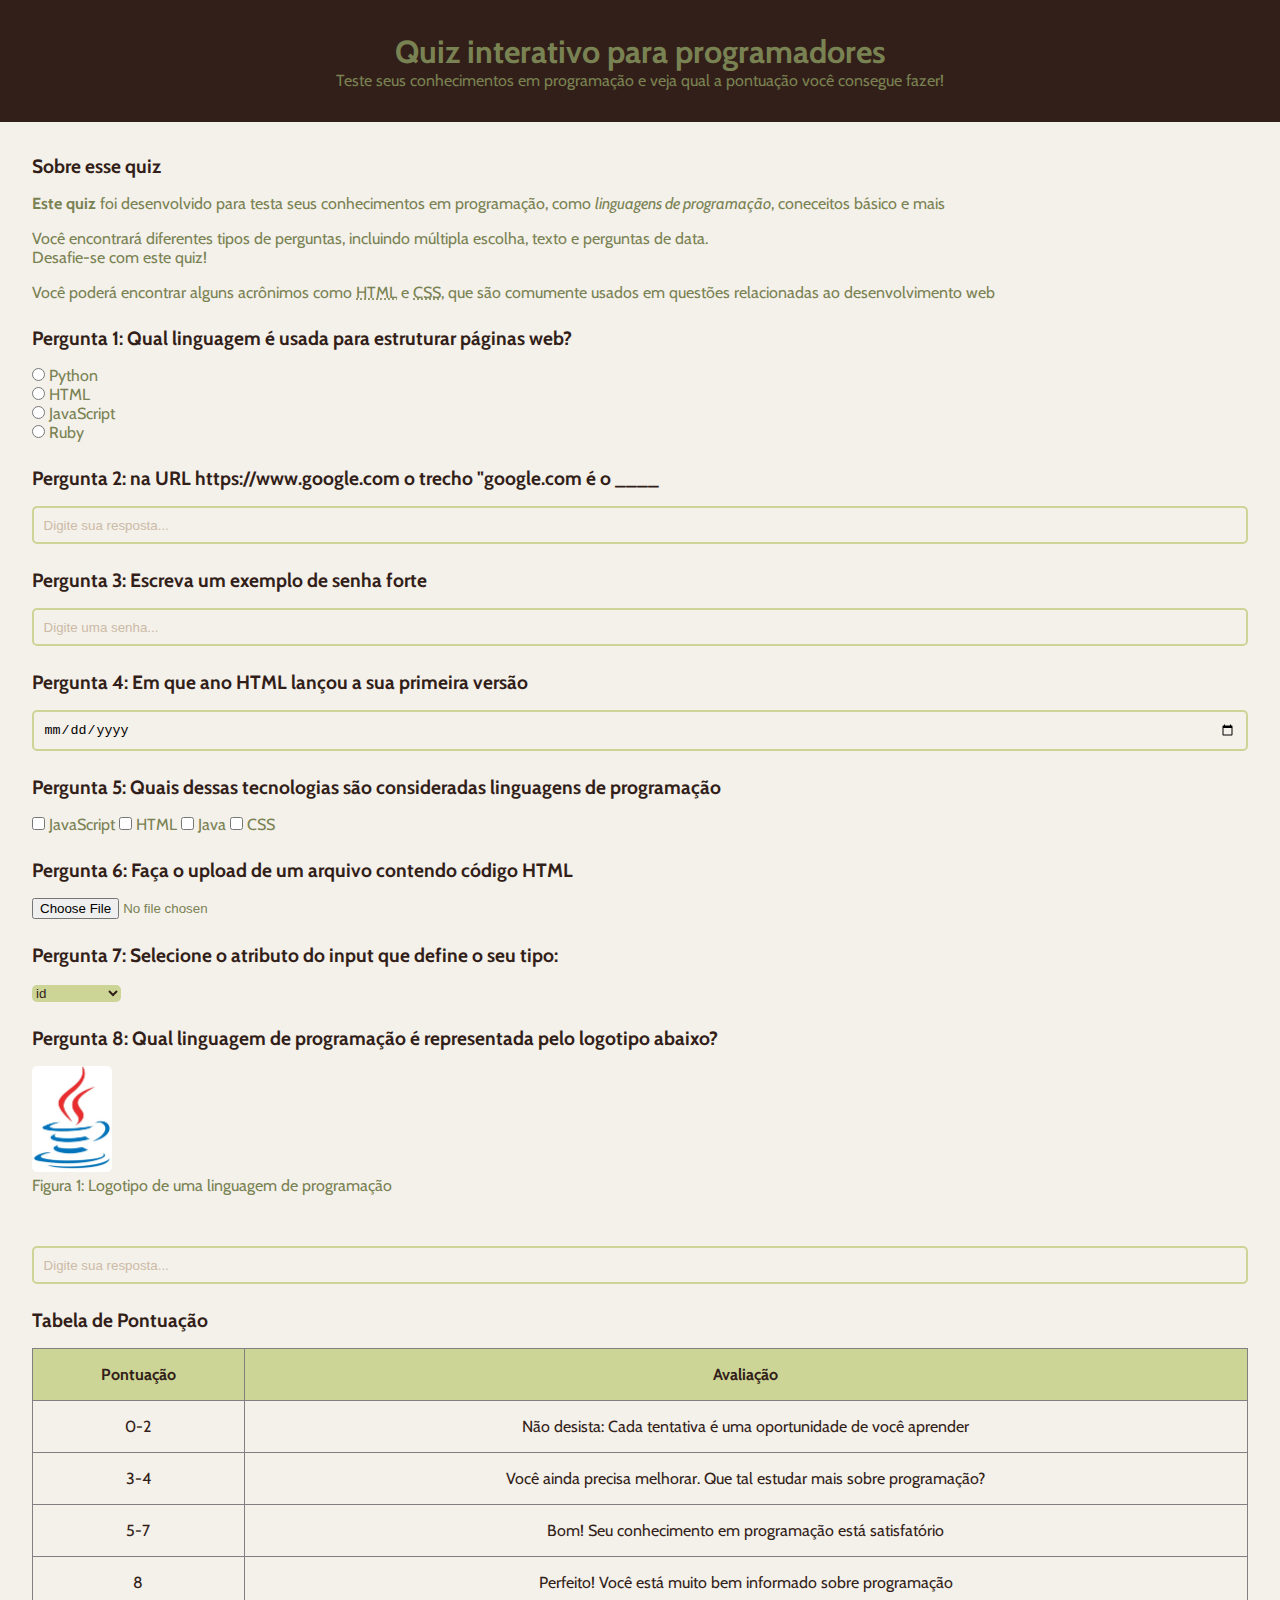
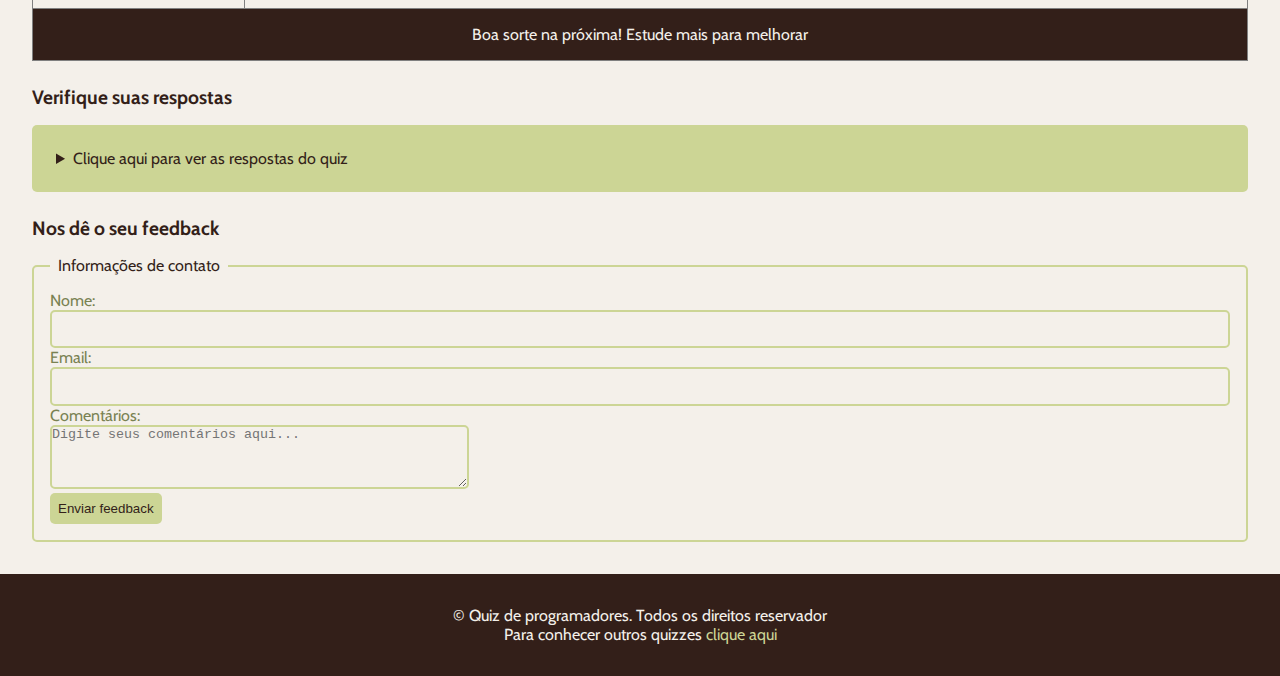
<file: index.html>
<!DOCTYPE html>
<html lang="pt-br">
<head>
    <meta charset="UTF-8">
    <meta name="viewport" content="width=device-width, initial-scale=1.0">
    <title>Quiz para programadores</title>
    <link rel="stylesheet" href="style.css">
</head>
<body>
    <header>
        <h1>Quiz interativo para programadores</h1>
        <p>Teste seus conhecimentos em programação e veja qual a pontuação você consegue fazer!</p>
    </header>
    <main>
        <!--Introdução-->
        <section>
            <h2>Sobre esse quiz</h2>
            <p><strong>Este quiz</strong> foi desenvolvido para testa seus conhecimentos em programação, como <em>linguagens de programação</em>, coneceitos básico e mais</p>
            <p>Você encontrará diferentes tipos de perguntas, incluindo múltipla escolha, texto e perguntas de data. <br> Desafie-se com este quiz!</p>
            <p>Você poderá encontrar alguns acrônimos como <abbr title="HyperText Markup Language">HTML</abbr> e <abbr title="Cascading Style Sheets">CSS</abbr>, que são comumente usados em questões relacionadas ao desenvolvimento web</p>
        </section>
        <!--Pergunta 1: múltipla escolha-->
        <section>
            <h2>Pergunta 1: Qual linguagem é usada para estruturar páginas web?</h2>
            <form>
                <input type="radio" value="Python" name="pergunta1" id="p1a">
                <label for="p1a">Python</label> <br>
                <input type="radio" value="HTML" name="pergunta1" id="p1b">
                <label for="p1b">HTML</label> <br>
                <input type="radio" value="JavaScript" name="pergunta1" id="p1c">
                <label for="p1c">JavaScript</label> <br>
                <input type="radio" value="Ruby" name="pergunta1" id="p1d">
                <label for="p1d">Ruby</label> <br>
            </form>
        </section>
        <!--Pergunta 2: texto-->
        <section>
            <h2>Pergunta 2: na URL https://www.google.com o trecho "google.com é o ____</h2>
            <form>
                <input type="text" name="pergunta2" id="p2" placeholder="Digite sua resposta...">
            </form>
        </section>
        <!--Pergunta 3: senha-->
        <section>
            <h2>Pergunta 3: Escreva um exemplo de senha forte</h2>
            <form>
                <input type="password" name="pergunta3" id="p3" placeholder="Digite uma senha...">
            </form>
        </section>
        <!--Pergunta 4: data-->
        <section>
            <h2>Pergunta 4: Em que ano HTML lançou a sua primeira versão</h2>
            <form>
                <input type="date" name="pergunta4" id="p4">
            </form>
        </section>
        <!--Pergunta 5: seleção múltipla-->
        <section>
            <h2>Pergunta 5: Quais dessas tecnologias são consideradas linguagens de programação</h2>
            <form>
                <input type="checkbox" name="pergunta5" id="p5a" value="JavaScript">
                <label for="p5a">JavaScript</label>
                <input type="checkbox" name="pergunta5" id="p5b" value="HTML">
                <label for="p5b">HTML</label>
                <input type="checkbox" name="pergunta5" id="p5c" value="Java">
                <label for="p5c">Java</label>
                <input type="checkbox" name="pergunta5" id="p5d" value="CSS">
                <label for="p5d">CSS</label>
            </form>
        </section>
        <!--Pergunta 6: upload de arquivo-->
        <section>
            <h2>Pergunta 6: Faça o upload de um arquivo contendo código HTML</h2>
            <form>
                <input type="file" name="pergunta6" id="p6">
            </form>
        </section>
        <!--Pergunta 7: menú suspenso-->
        <section>
            <h2>Pergunta 7:  Selecione o atributo do input que define o seu tipo:</h2>
            <form>
                <select name="pergunta7" id="p7">
                    <option value="id">id</option>
                    <option value="type">type</option>
                    <option value="placeholder">placeholder</option>
                </select>
            </form>
        </section>
        <!--Pergunta 8: imagem-->
        <section>
            <h2>Pergunta 8: Qual linguagem de programação é representada pelo logotipo abaixo?</h2>
            <figure>
                <img src="assets/javaicone.jpg" alt="Logotipo de uma linguagem de programação">
                <figcaption>Figura 1: Logotipo de uma linguagem de programação</figcaption>
            </figure> <br>
            <input type="text" name="pergunta8" id="p8" placeholder="Digite sua resposta...">
        </section>
        <!--Tabela de pontuação-->
        <section>
            <h2>Tabela de Pontuação</h2>
            <table border="1">
                <thead>
                    <tr>
                        <th>Pontuação</th>
                        <th>Avaliação</th>
                    </tr>
                </thead>
                <tbody>
                    <tr>
                        <td>0-2</td>
                        <td>Não desista: Cada tentativa é uma oportunidade de você aprender</td>
                    </tr>
                    <tr>
                        <td>3-4</td>
                        <td>Você ainda precisa melhorar. Que tal estudar mais sobre programação?</td>
                    </tr>
                    <tr>
                        <td>5-7</td>
                        <td>Bom! Seu conhecimento em programação está satisfatório</td>
                    </tr>
                    <tr>
                        <td>8</td>
                        <td>Perfeito! Você está muito bem informado sobre programação</td>
                    </tr>
                </tbody>
                <tfoot>
                    <tr>
                        <td colspan="2">Boa sorte na próxima! Estude mais para melhorar</td>
                    </tr>
                </tfoot>
            </table>
        </section>
        <!--Lista de Respostas-->
        <section>
            <h2>Verifique suas respostas</h2>
            
            <details>
                <summary>Clique aqui para ver as respostas do quiz</summary>
                <ol>
                    <li>HTML</li>
                    <li>Domínio</li>
                    <li>Ab23!kao8Anmd</li>
                    <li>1991</li>
                    <li>JavaScript, Java</li>
                    <li>Arquivo deve ter extensão .html</li>
                    <li>type</li>
                    <li>Java</li>
                </ol>
            </details>
        </section>
        <!--Formulário de Feedback-->
        <section>
            <h2>Nos dê o seu feedback</h2>
            <form>                
                <fieldset>
                    <legend>Informações de contato</legend>
                    <label for="nome">Nome:</label>
                    <input type="text" name="nome" id="nome"> <br>
                    <label for="email">Email:</label>
                    <input type="email" name="email" id="email"> <br>
                    <label for="comentarios">Comentários:</label> <br>
                    <textarea name="comentarios" id="comentarios" rows="4" cols="50" placeholder="Digite seus comentários aqui..."></textarea> <br>
                    <button onclick="alert('FEEDBACK ENVIADO')">Enviar feedback</button>
                </fieldset>
            </form>
        </section>
    </main>
    <footer>
        <p class="paragrafo-footer">&copy Quiz de programadores. Todos os direitos reservador</p>
        <p class="paragrafo-footer">Para conhecer outros quizzes <a href="https://github.com/brunosantooss" target="_blank">clique aqui</a></p>
    </footer>
</body>
</html>
</file>
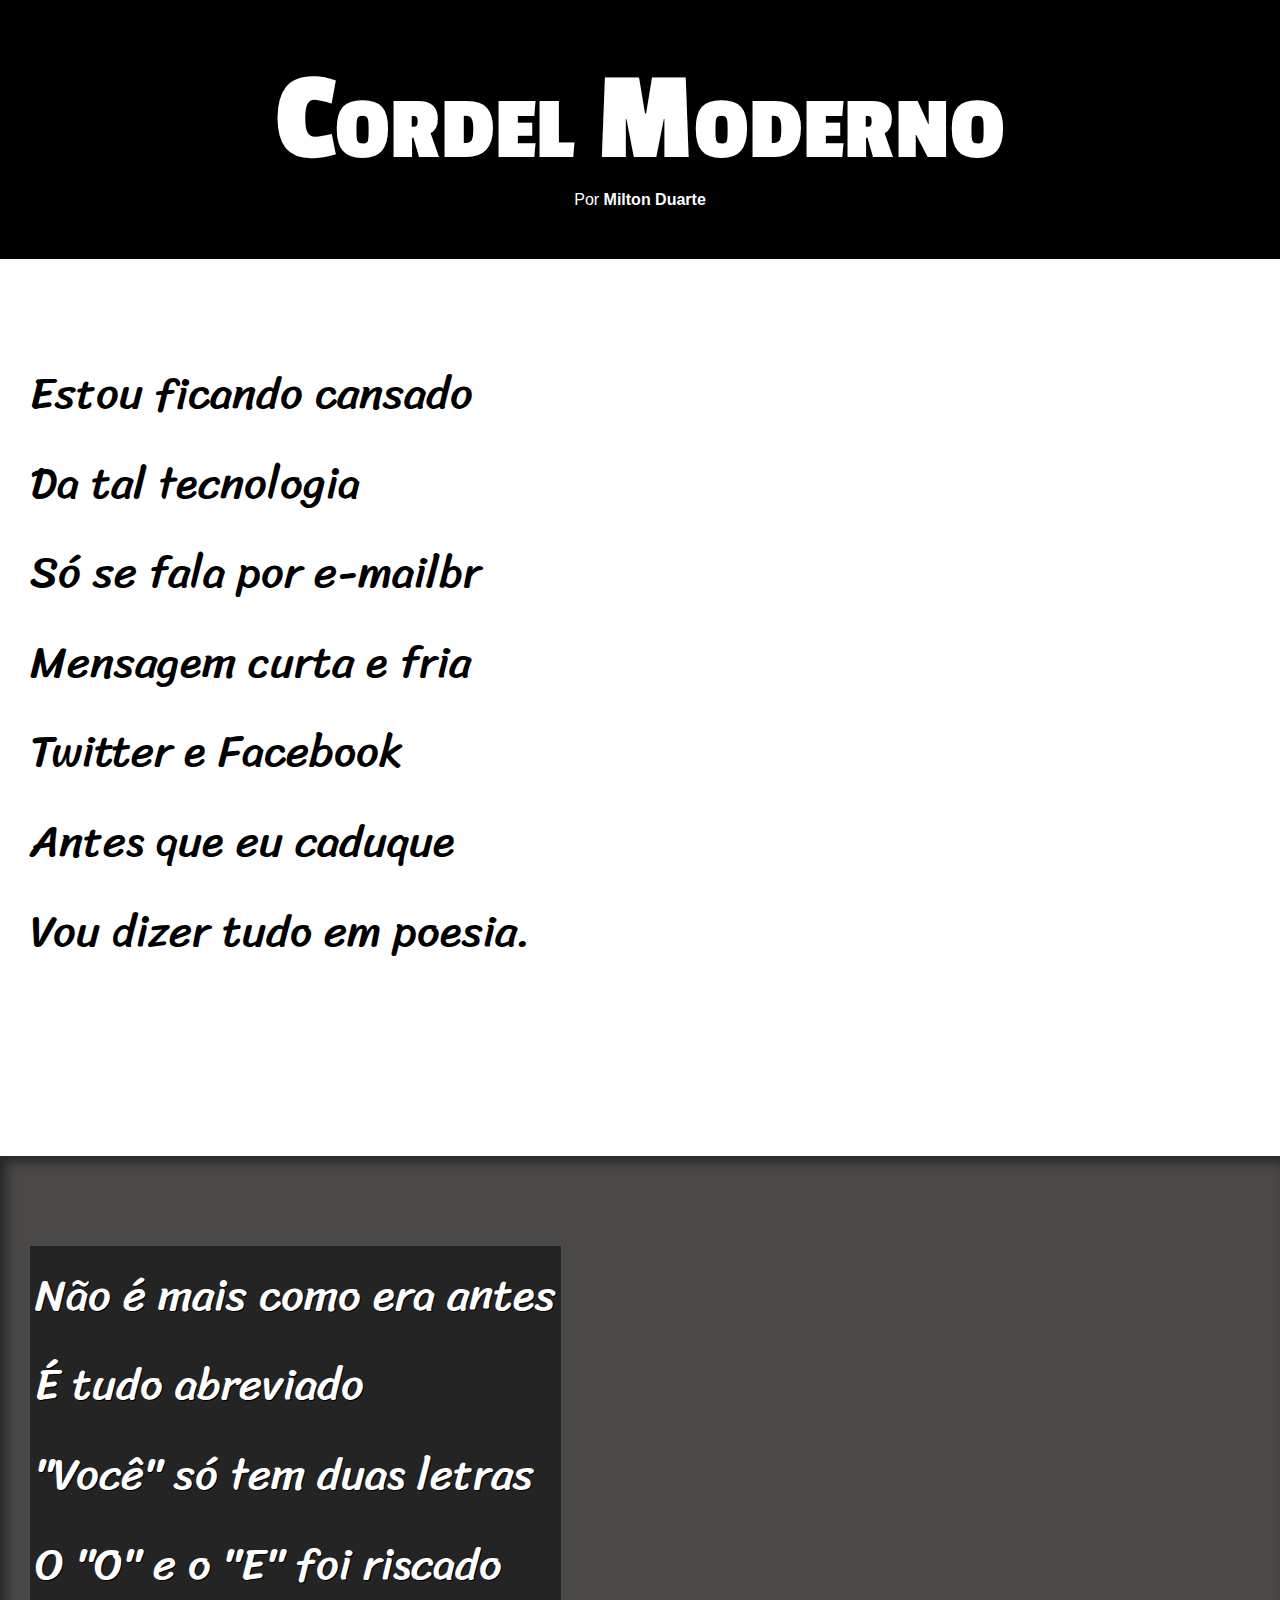
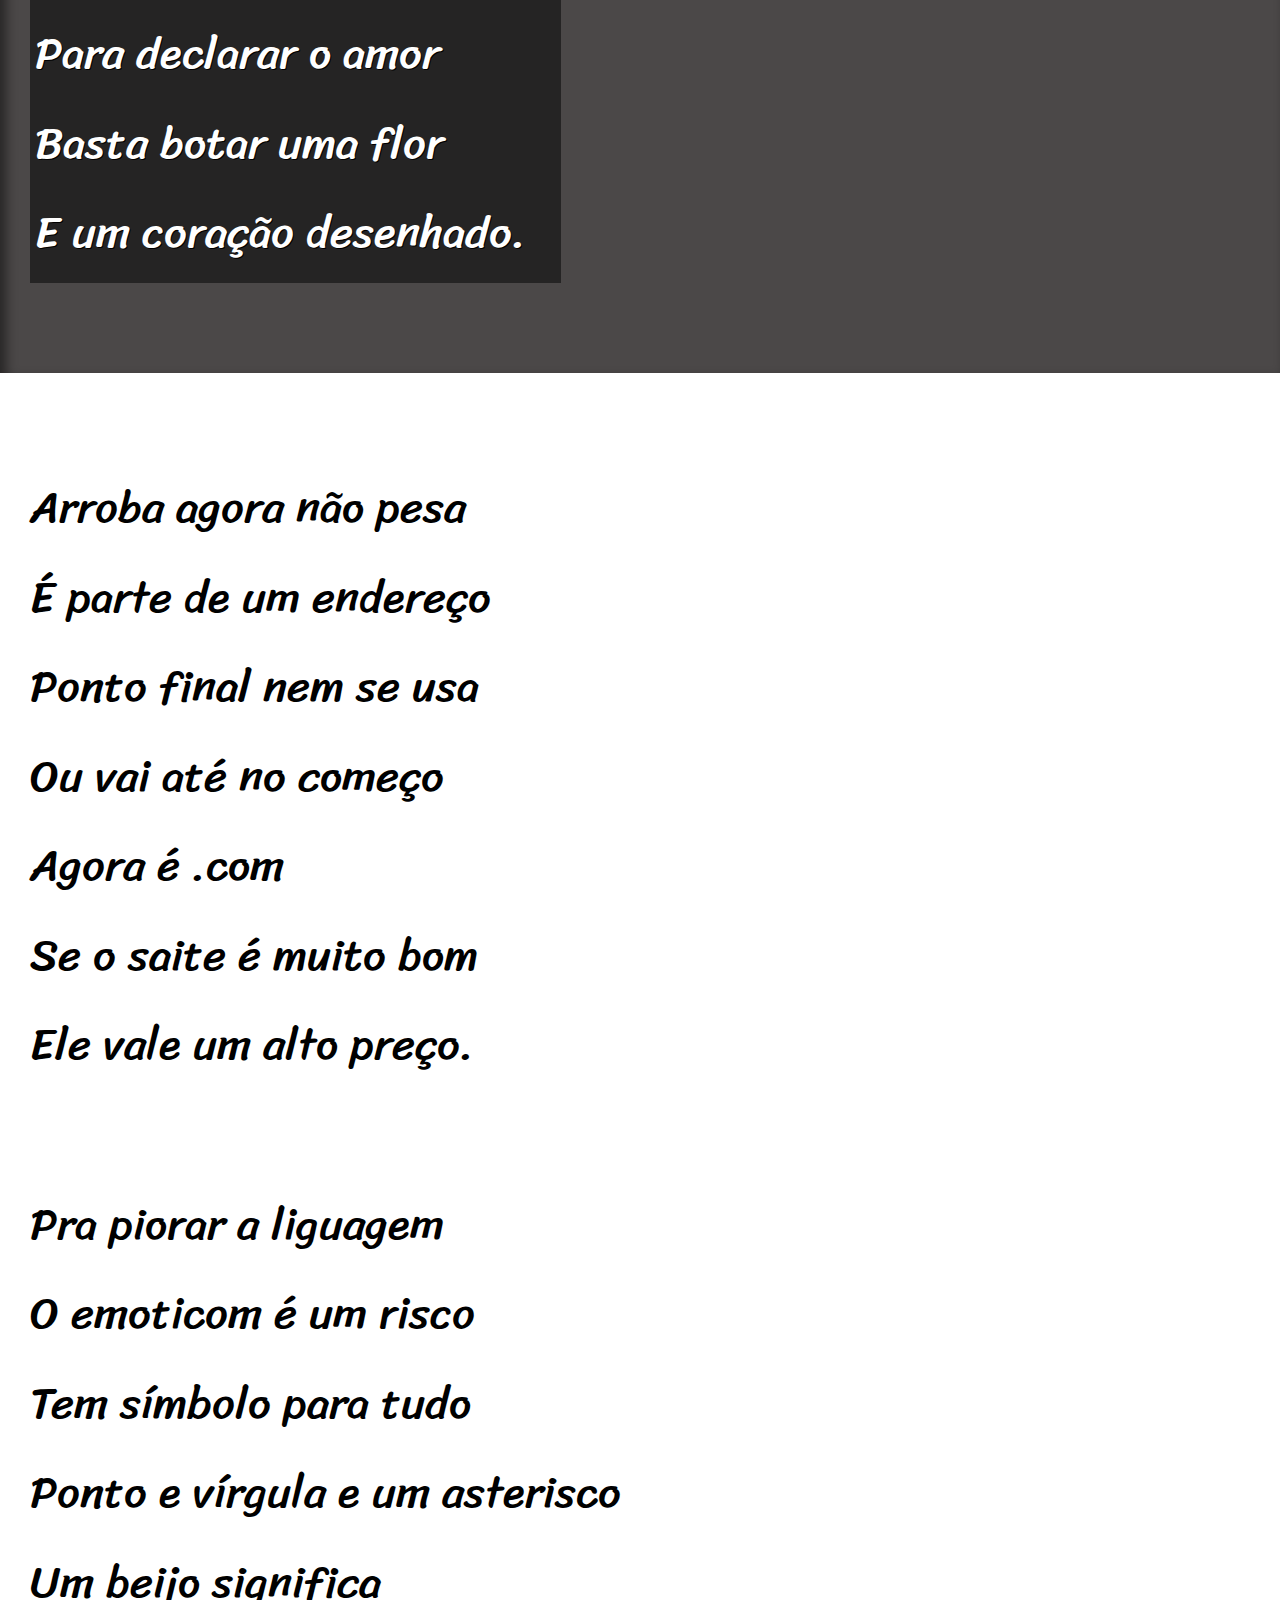
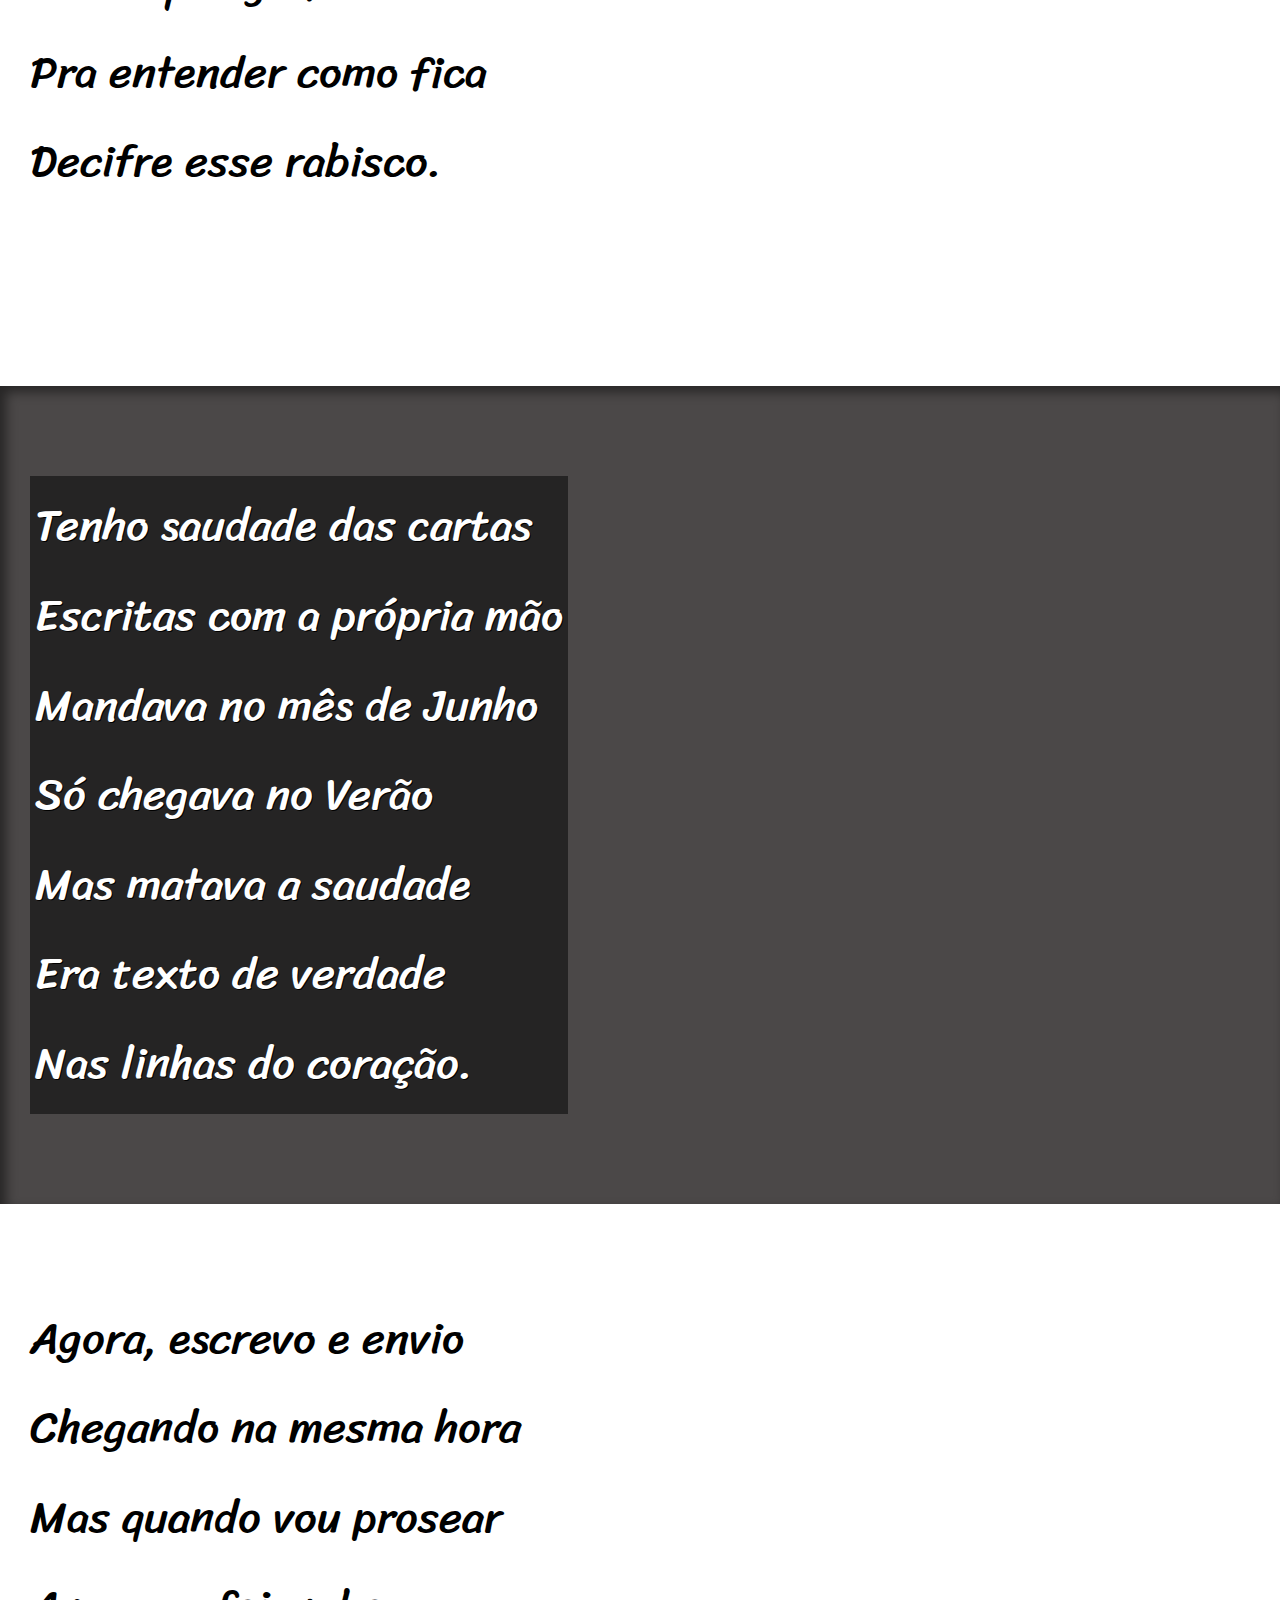
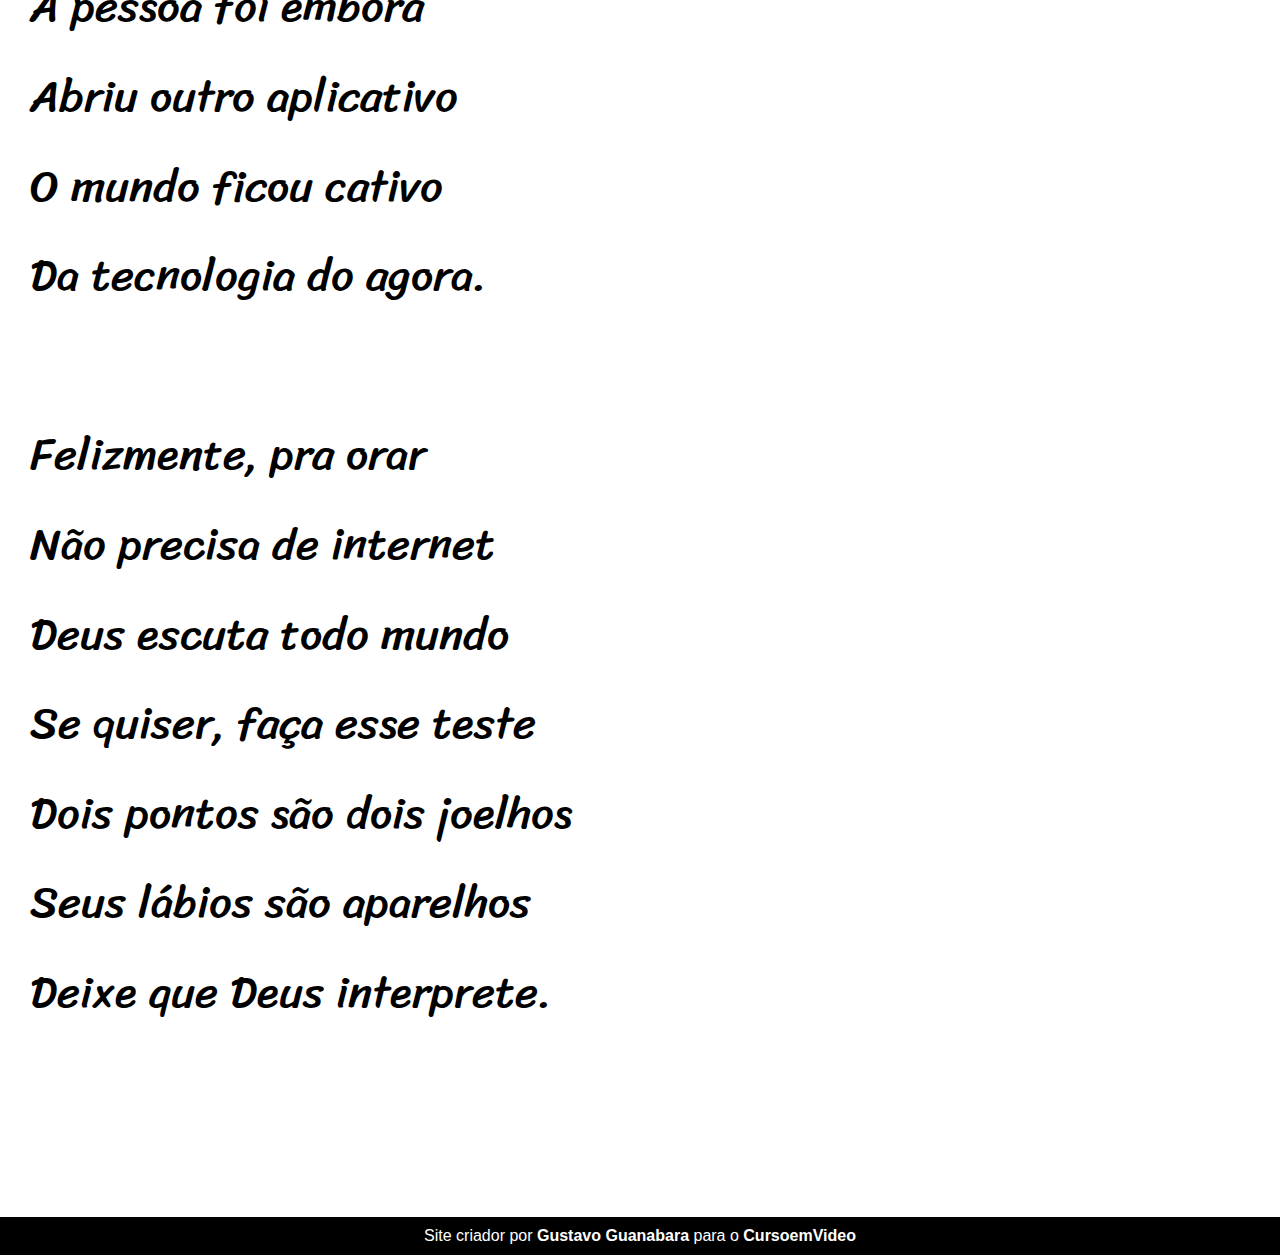
<file: desafios/d012/index.html>
<!DOCTYPE html>
<html lang="en">
<head>
    <meta charset="UTF-8">
    <meta name="viewport" content="width=device-width, initial-scale=1.0">
    <title>Cordel Moderno</title>
    <link rel="stylesheet" href="estilo/style.css">
</head>
<body>
    <header>
        <h1>Cordel Moderno</h1>
        <p>Por <a href="https://www.recantodasletras.com.br/poesias/3186743" target="_blank">Milton Duarte</a></p>
    </header>

    <section class="normal">
        <p>
            Estou ficando cansado <br>
            Da tal tecnologia <br>
            Só se fala por e-mailbr <br>
            Mensagem curta e fria <br>
            Twitter e Facebook <br>
            Antes que eu caduque <br>
            Vou dizer tudo em poesia.
        </p>
    </section>

    <section class="imagem" id="img01">
        <p>
            Não é mais como era antes <br>
            É tudo abreviado <br>
            "Você" só tem duas letras <br>
            O "O" e o "E" foi riscado <br>
            Para declarar o amor <br>
            Basta botar uma flor <br>
            E um coração desenhado.
        </p>
    </section>

    <section class="normal">
        <p>
            Arroba agora não pesa <br>
            É parte de um endereço <br>
            Ponto final nem se usa <br>
            Ou vai até no começo <br>
            Agora é .com <br>
            Se o saite é muito bom <br>
            Ele vale um alto preço.
        </p>

        <p>
            Pra piorar a liguagem <br>
            O emoticom é um risco <br>
            Tem símbolo para tudo <br>
            Ponto e vírgula e um asterisco <br>
            Um beijo significa <br>
            Pra entender como fica <br>
            Decifre esse rabisco.
        </p>
    </section>

    <section class="imagem" id="img02">
        <p>
            Tenho saudade das cartas <br>
            Escritas com a própria mão <br>
            Mandava no mês de Junho <br>
            Só chegava no Verão <br>
            Mas matava a saudade <br>
            Era texto de verdade <br>
            Nas linhas do coração.
        </p>
    </section>

    <section class="normal">
        <p>
            Agora, escrevo e envio <br>
            Chegando na mesma hora <br>
            Mas quando vou prosear <br>
            A pessoa foi embora <br>
            Abriu outro aplicativo <br>
            O mundo ficou cativo <br>
            Da tecnologia do agora.
        </p>

        <p>
            Felizmente, pra orar <br>
            Não precisa de internet <br>
            Deus escuta todo mundo <br>
            Se quiser, faça esse teste <br>
            Dois pontos são dois joelhos <br>
            Seus lábios são aparelhos <br>
            Deixe que Deus interprete.
        </p>
    </section>

    <footer>
        <p>Site criador por <a href="https://gustavoguanabara.github.io" target="_blank">Gustavo Guanabara</a> para o <a href="https://www.cursoemvideo.com" target="_blank">CursoemVideo</a></p>
    </footer>
</body>
</html>
</file>
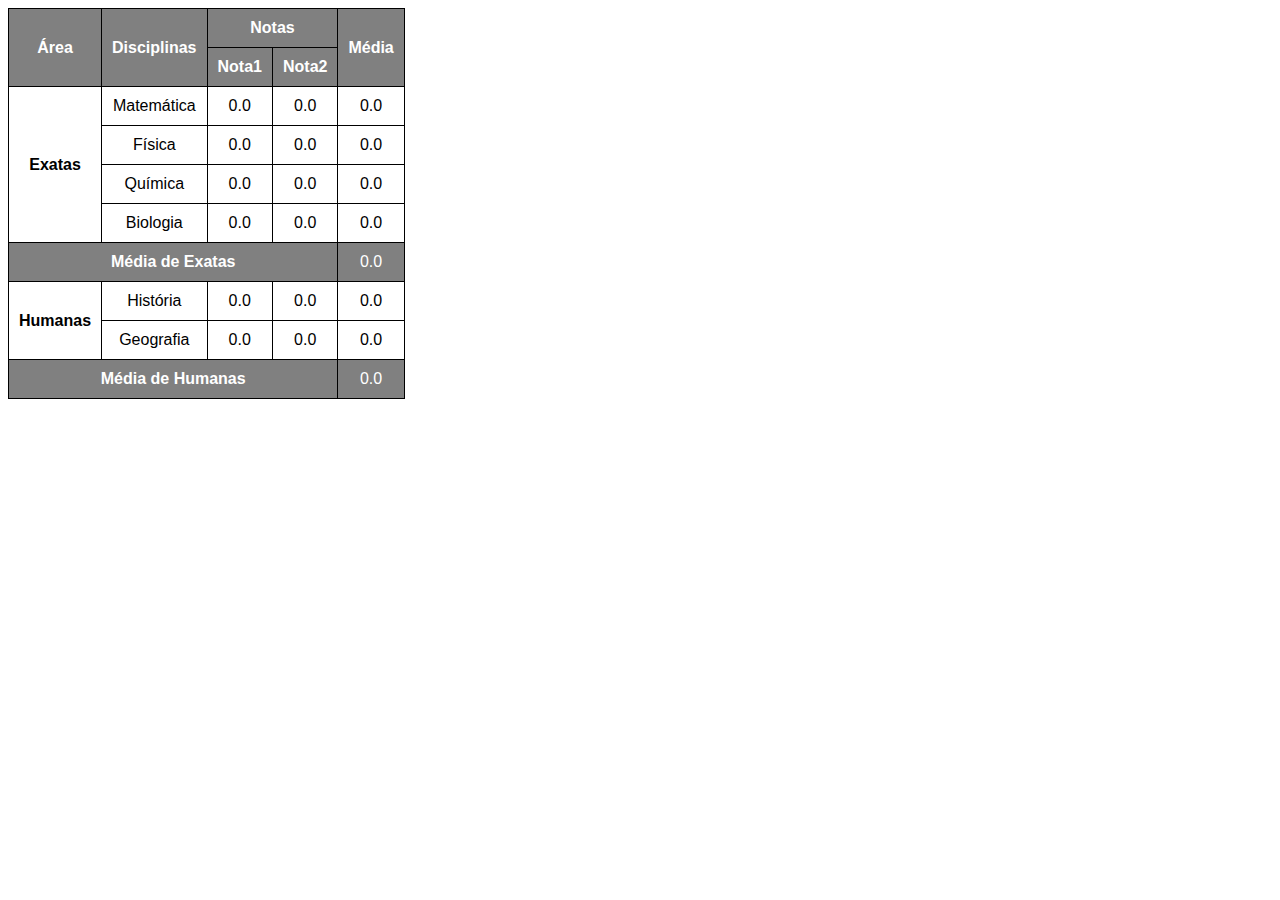
<file: desafios/d014/index.html>
<!DOCTYPE html>
<html lang="pt-br">
<head>
    <meta charset="UTF-8">
    <meta name="viewport" content="width=device-width, initial-scale=1.0">
    <title>Tabelas</title>
    <style>
        body {
            font-family: Arial, Helvetica, sans-serif;
        }

        table {
            border-collapse: collapse;
        }

        th, td {
            border: 1px solid black;
            padding: 10px;
            text-align: center;
        }

        .titulo {
            background-color: gray;
            color: white;
        }
    </style>
</head>
<body>
    <table>
        <thead>
            <tr>
                <th rowspan="2" class="titulo">Área</th>
                <th rowspan="2" class="titulo">Disciplinas</th>
                <th colspan="2" scope="colgroup" class="titulo">Notas</th>
                <th rowspan="2" class="titulo">Média</th>
            </tr>
            <tr>
                <th class="titulo">Nota1</th>
                <th class="titulo">Nota2</th>
            </tr>
        </thead>
        <tbody>
            <tr>
                <th rowspan="4" scope="rowgroup">Exatas</th>
                <td>Matemática</td>
                <td>0.0</td>
                <td>0.0</td>
                <td>0.0</td>
            </tr>
                <td>Física</td>
                <td>0.0</td>
                <td>0.0</td>
                <td>0.0</td>
            </tr>
            <tr>
                <td>Química</td>
                <td>0.0</td>
                <td>0.0</td>
                <td>0.0</td>
            </tr>
            <tr>
                <td>Biologia</td>
                <td>0.0</td>
                <td>0.0</td>
                <td>0.0</td>
            </tr>
            <tr>
                <th colspan="4" class="titulo">Média de Exatas</th>
                <td class="titulo">0.0</td>
            </tr>
            <tr>
                <th rowspan="2" scope="rowgroup">Humanas</th>
                <td>História</td>
                <td>0.0</td>
                <td>0.0</td>
                <td>0.0</td>
            </tr>
            <tr>
                <td>Geografia</td>
                <td>0.0</td>
                <td>0.0</td>
                <td>0.0</td>
            </tr>
            <tr>
                <th colspan="4" class="titulo">Média de Humanas</th>
                <td class="titulo">0.0</td>
            </tr>
        </tbody>
    </table>
</body>
</html>
</file>
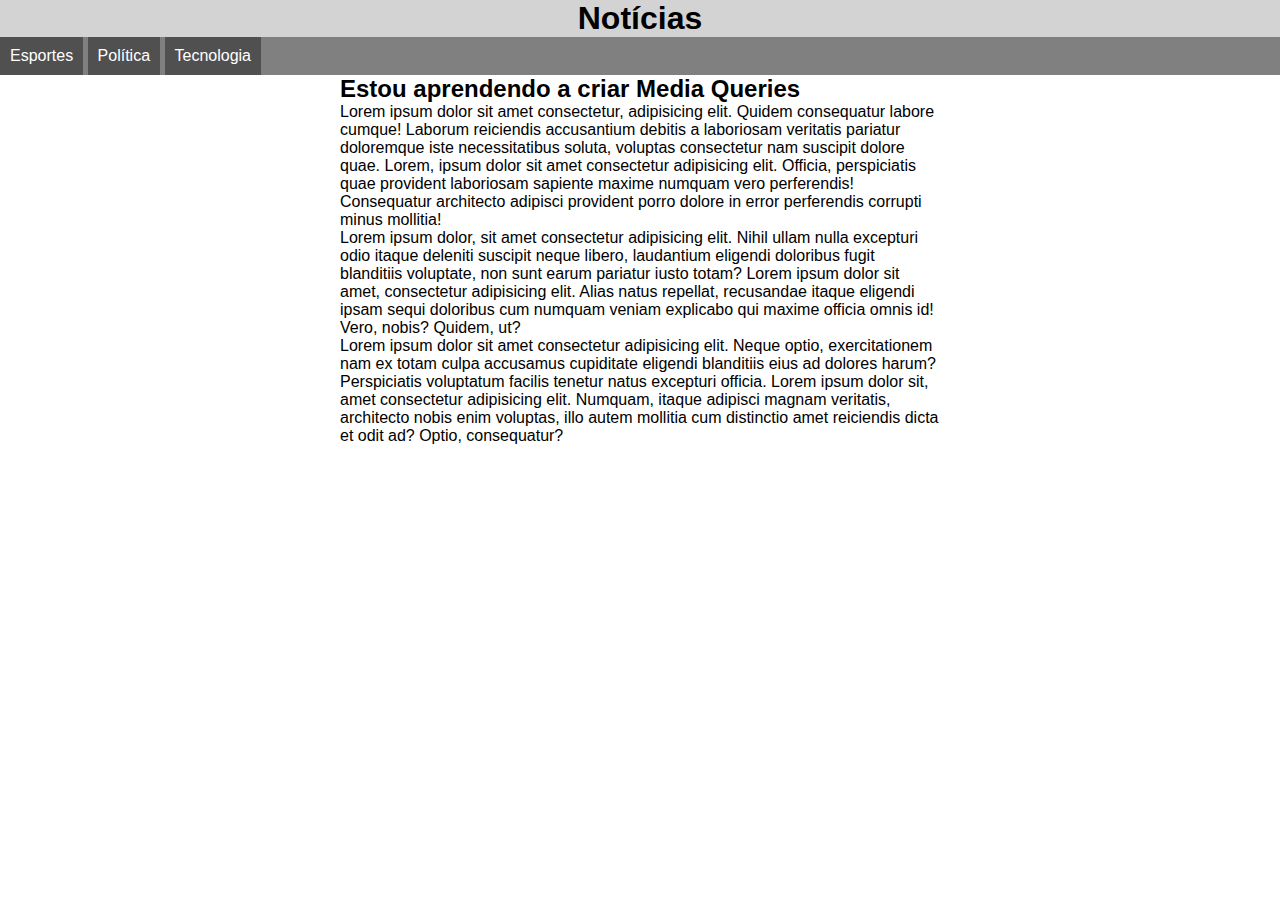
<file: exercicios/ex026/mq001/index.html>
<!DOCTYPE html>
<html lang="pt-br">
<head>
    <meta charset="UTF-8">
    <meta name="viewport" content="width=device-width, initial-scale=1.0">
    <title>Media Query</title>
    <!-- Chamadas de Media Query -->
    <link rel="stylesheet" href="estilos/tela.css" media="screen">
    <link rel="stylesheet" href="estilos/impressora.css" media="print">
</head>
<body>
    <header>
        <h1>Notícias</h1>
        <menu>
            <ul>
                <li>Esportes</li>
                <li>Política</li>
                <li>Tecnologia</li>
            </ul>
        </menu>
    </header>
    <main>
        <article>
            <h2>Estou aprendendo a criar Media Queries</h2>
            <p>Lorem ipsum dolor sit amet consectetur, adipisicing elit. Quidem consequatur labore cumque! Laborum reiciendis accusantium debitis a laboriosam veritatis pariatur doloremque iste necessitatibus soluta, voluptas consectetur nam suscipit dolore quae. Lorem, ipsum dolor sit amet consectetur adipisicing elit. Officia, perspiciatis quae provident laboriosam sapiente maxime numquam vero perferendis! Consequatur architecto adipisci provident porro dolore in error perferendis corrupti minus mollitia!</p>

            <p>Lorem ipsum dolor, sit amet consectetur adipisicing elit. Nihil ullam nulla excepturi odio itaque deleniti suscipit neque libero, laudantium eligendi doloribus fugit blanditiis voluptate, non sunt earum pariatur iusto totam? Lorem ipsum dolor sit amet, consectetur adipisicing elit. Alias natus repellat, recusandae itaque eligendi ipsam sequi doloribus cum numquam veniam explicabo qui maxime officia omnis id! Vero, nobis? Quidem, ut?</p>

            <p>Lorem ipsum dolor sit amet consectetur adipisicing elit. Neque optio, exercitationem nam ex totam culpa accusamus cupiditate eligendi blanditiis eius ad dolores harum? Perspiciatis voluptatum facilis tenetur natus excepturi officia. Lorem ipsum dolor sit, amet consectetur adipisicing elit. Numquam, itaque adipisci magnam veritatis, architecto nobis enim voluptas, illo autem mollitia cum distinctio amet reiciendis dicta et odit ad? Optio, consequatur?</p>
        </article>
    </main>
</body>
</html>
</file>
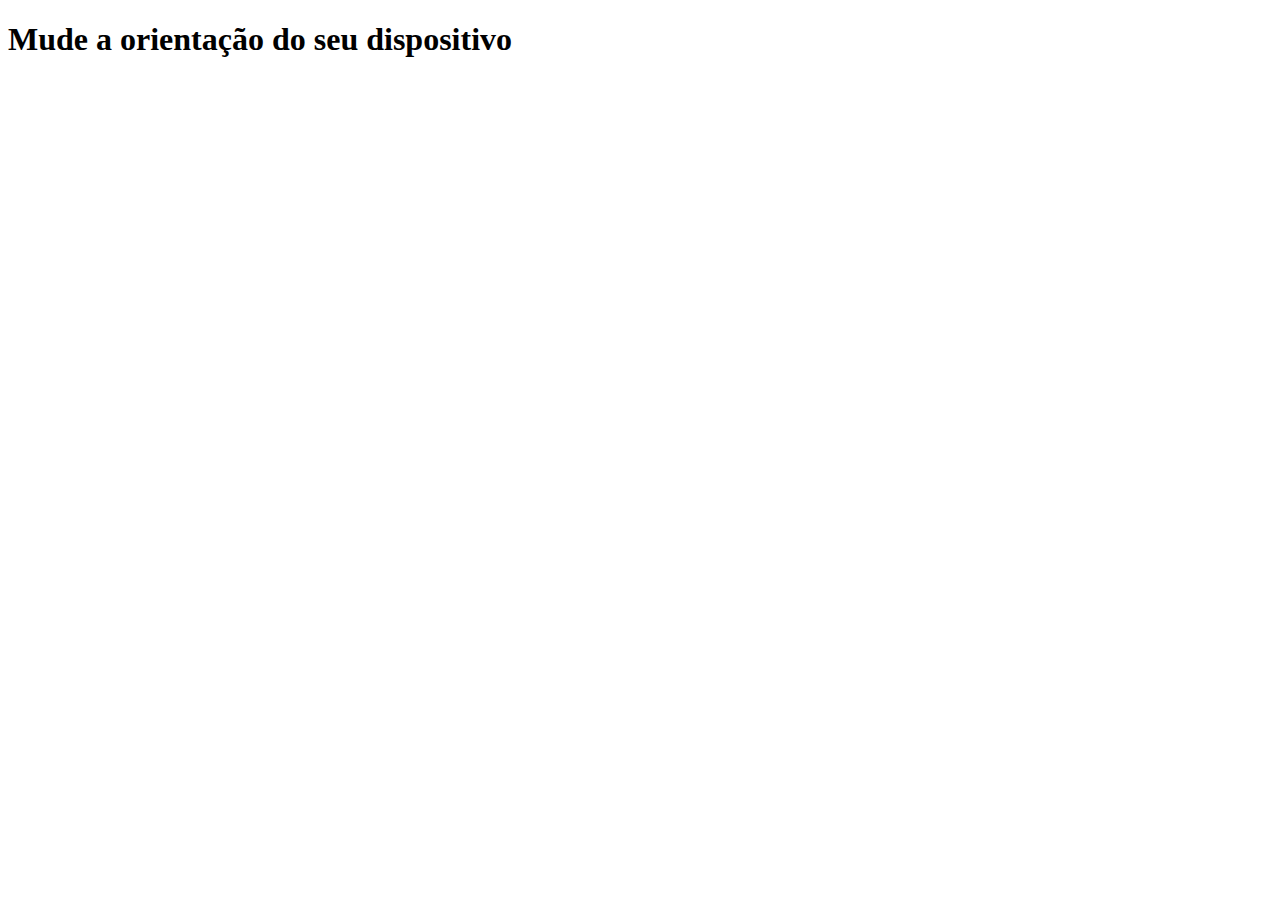
<file: exercicios/ex026/mq002/index.html>
<!DOCTYPE html>
<html lang="pt-br">
<head>
    <meta charset="UTF-8">
    <meta name="viewport" content="width=device-width, initial-scale=1.0">
    <title>Media Query</title>
    <link rel="stylesheet" href="estilos/style.css" media="all">
    <link rel="stylesheet" href="estilos/retrato.css" media="screen and (orientation: portrait)">
    <link rel="stylesheet" href="estilos/paisagem.css" media="screen and (orientation: landscape)">
</head>
<body>
    <h1>Mude a orientação do seu dispositivo</h1>
</body>
</html>
</file>
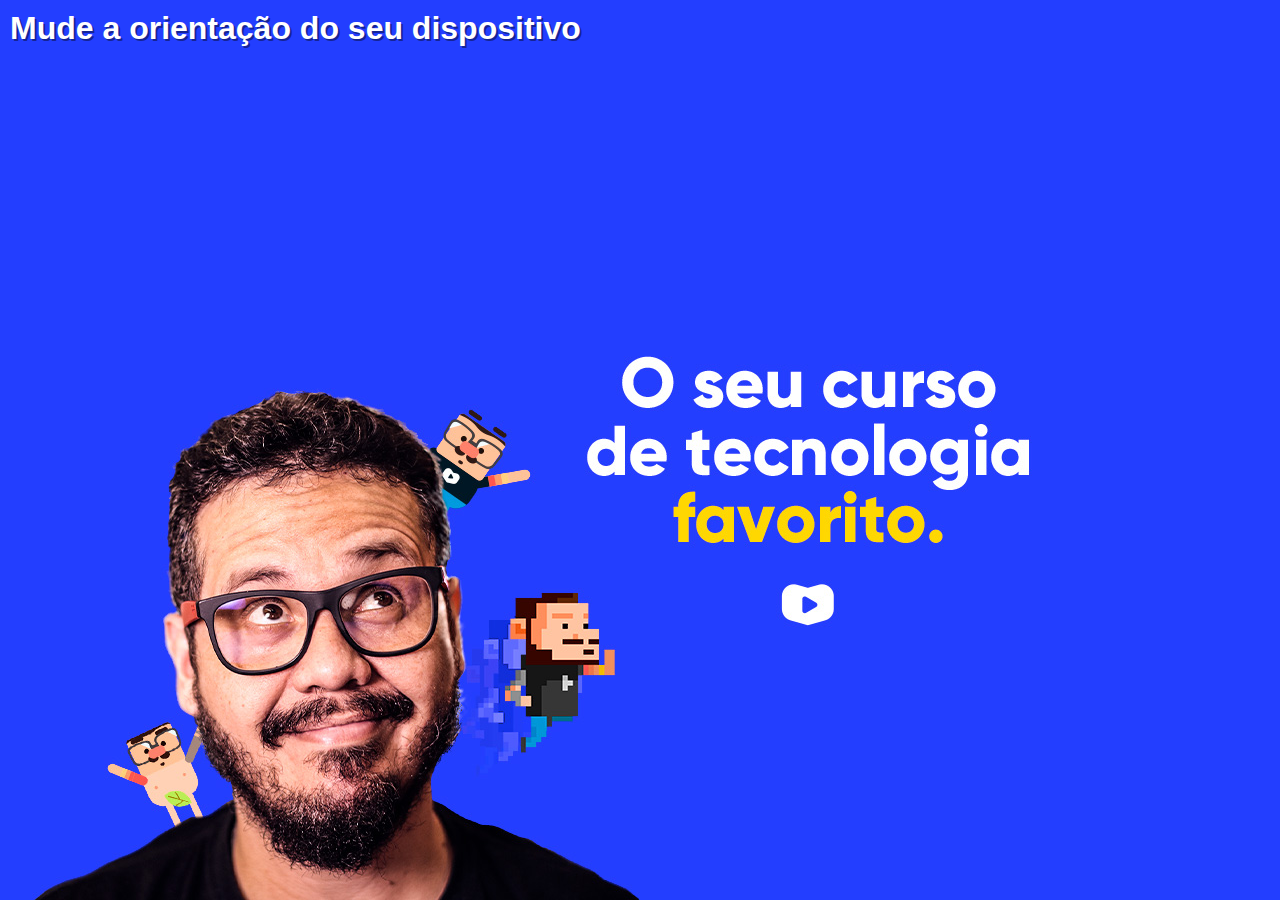
<file: exercicios/ex026/mq003/index.html>
<!DOCTYPE html>
<html lang="pt-br">
<head>
    <meta charset="UTF-8">
    <meta name="viewport" content="width=device-width, initial-scale=1.0">
    <title>Media Query</title>
    <link rel="stylesheet" href="estilos/style.css">
</head>
<body>
    <h1>Mude a orientação do seu dispositivo</h1>
</body>
</html>
</file>
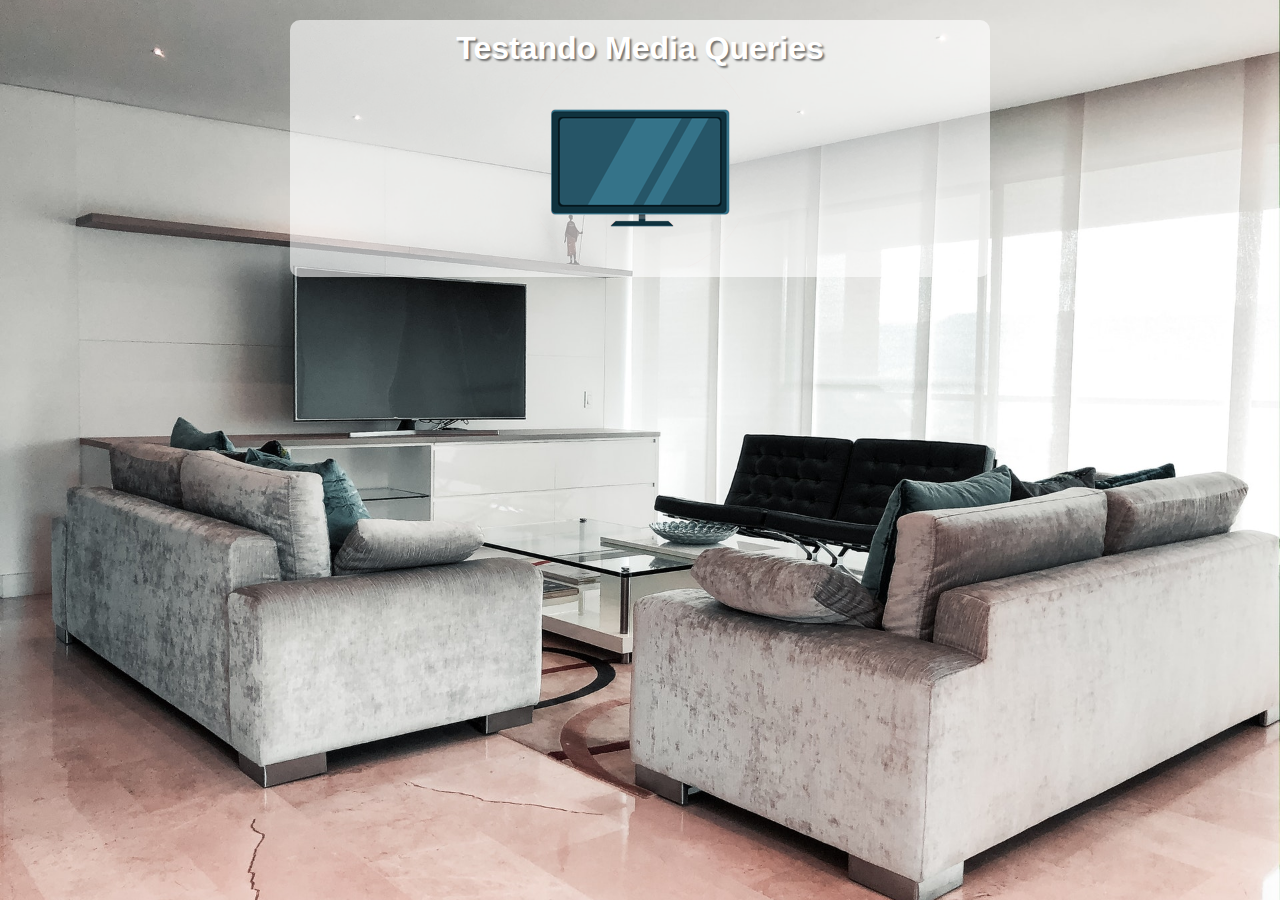
<file: exercicios/ex026/mq004/index.html>
<!DOCTYPE html>
<html lang="pt-br">
<head>
    <meta charset="UTF-8">
    <meta name="viewport" content="width=device-width, initial-scale=1.0">
    <title>Media Query</title>
    <link rel="stylesheet" href="estilos/style.css" media="all">
    <link rel="stylesheet" href="estilos/media-query.css">
</head>
<body>
    <main>
        <h1>Testando Media Queries</h1>
        <img id="phone" src="imagens/icon-phone.png" alt="Acessando via smartphone">
        <img id="tablet" src="imagens/icon-tablet.png" alt="Acessando via tablet">
        <img id="print" src="imagens/icon-print.png" alt="Versão para impressão">
        <img id="pc" src="imagens/icon-pc.png" alt="Versão para desktop">
        <img id="tv" src="imagens/icon-tv.png" alt="Versão para TV">
    </main>
</body>
</html>
</file>
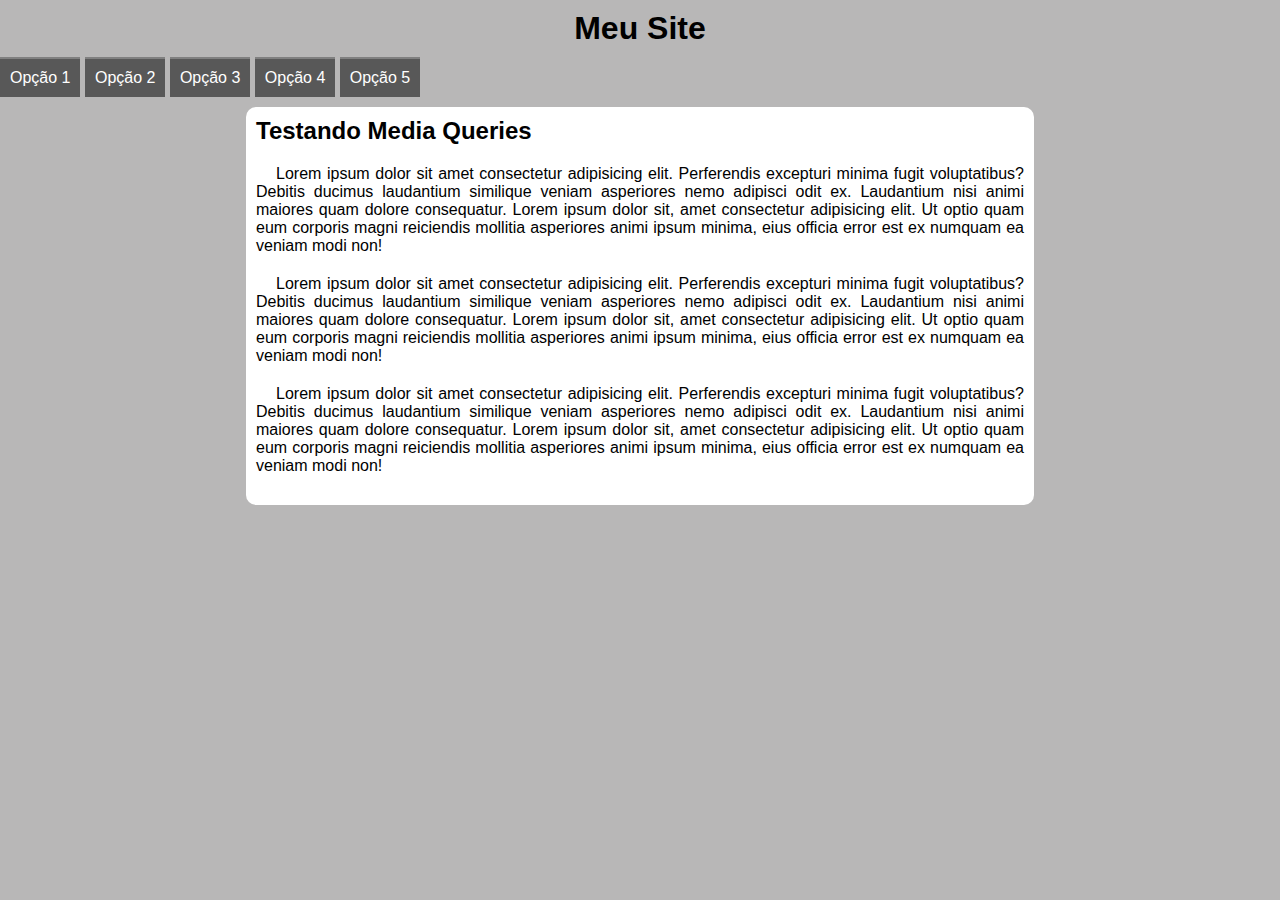
<file: exercicios/ex026/mq005/index.html>
<!DOCTYPE html>
<html lang="pt-br">
<head>
    <meta charset="UTF-8">
    <meta name="viewport" content="width=device-width, initial-scale=1.0">
    <title>Media Query</title>
    <link rel="stylesheet" href="https://fonts.googleapis.com/css2?family=Material+Symbols+Outlined:opsz,wght,FILL,GRAD@20..48,100..700,0..1,-50..200" />
    <link rel="stylesheet" href="estilos/style.css">
    <link rel="stylesheet" href="estilos/media-query.css">
</head>
<body onresize="mudouTamanho()">
    <header>
        <h1>Meu Site</h1>
        <span id="burguer" class="material-symbols-outlined" onclick="clickMenu()">menu</span>
        <menu id="itens">
            <ul>
                <li><a href="#">Opção 1</a></li>
                <li><a href="#">Opção 2</a></li>
                <li><a href="#">Opção 3</a></li>
                <li><a href="#">Opção 4</a></li>
                <li><a href="#">Opção 5</a></li>
            </ul>
        </menu>
    </header>
    <main>
        <article>
            <h2>Testando Media Queries</h2>
            <p>Lorem ipsum dolor sit amet consectetur adipisicing elit. Perferendis excepturi minima fugit voluptatibus? Debitis ducimus laudantium similique veniam asperiores nemo adipisci odit ex. Laudantium nisi animi maiores quam dolore consequatur. Lorem ipsum dolor sit, amet consectetur adipisicing elit. Ut optio quam eum corporis magni reiciendis mollitia asperiores animi ipsum minima, eius officia error est ex numquam ea veniam modi non!</p>
            <p>Lorem ipsum dolor sit amet consectetur adipisicing elit. Perferendis excepturi minima fugit voluptatibus? Debitis ducimus laudantium similique veniam asperiores nemo adipisci odit ex. Laudantium nisi animi maiores quam dolore consequatur. Lorem ipsum dolor sit, amet consectetur adipisicing elit. Ut optio quam eum corporis magni reiciendis mollitia asperiores animi ipsum minima, eius officia error est ex numquam ea veniam modi non!</p>
            <p>Lorem ipsum dolor sit amet consectetur adipisicing elit. Perferendis excepturi minima fugit voluptatibus? Debitis ducimus laudantium similique veniam asperiores nemo adipisci odit ex. Laudantium nisi animi maiores quam dolore consequatur. Lorem ipsum dolor sit, amet consectetur adipisicing elit. Ut optio quam eum corporis magni reiciendis mollitia asperiores animi ipsum minima, eius officia error est ex numquam ea veniam modi non!</p>
        </article>
    </main>
    <script>

        function mudouTamanho() {
            if (window.innerwidth >= 768) {
                itens.style.display = 'block'
            } else {
                itens.style.display = 'none'
            }
            
        }

        function clickMenu() {
            if (itens.style.display == 'block') {
                itens.style.display = 'none'
            } else {
                itens.style.display = 'block'
            }
        }
    </script>
</body>
</html>
</file>
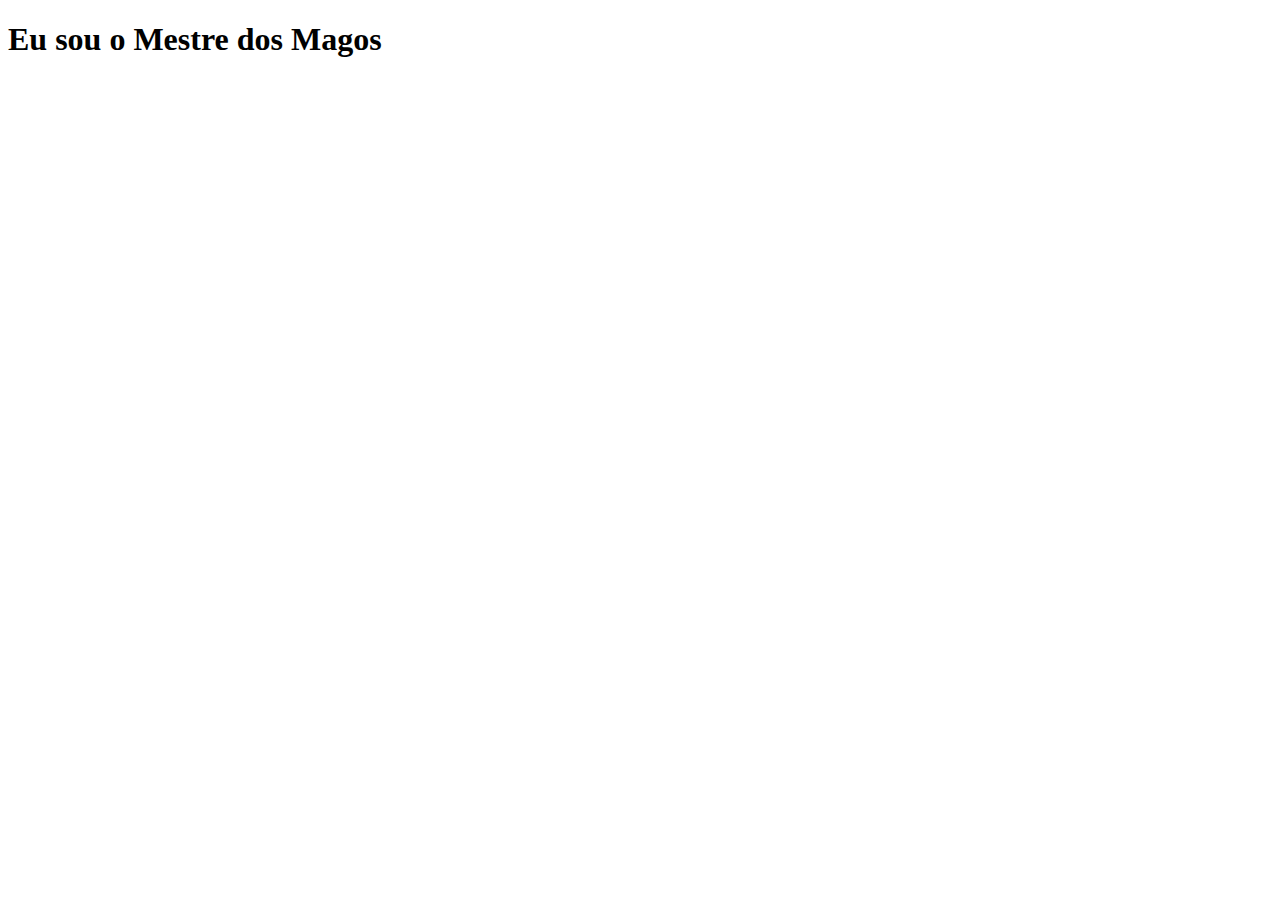
<file: sobremim.html>
<!DOCTYPE html>
<html lang="pt-br">
<head>
    <meta charset="UTF-8">
    <meta name="viewport" content="width=device-width, initial-scale=1.0">
    <title>Sobre mim</title>
</head>
<body>
    <h1>Eu sou o Mestre dos Magos</h1>
</body>
</html>
</file>
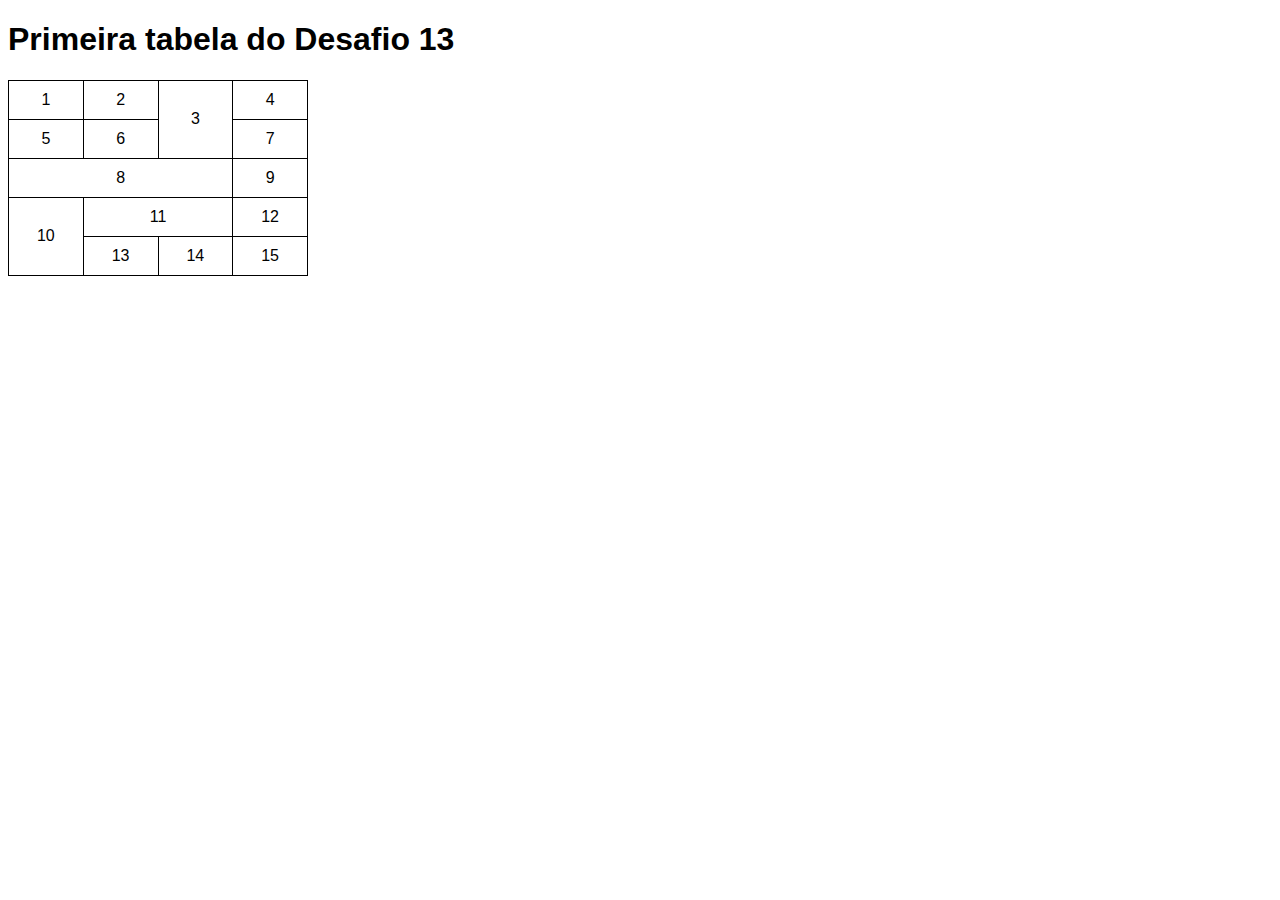
<file: desafios/d013/desafio-13-1.html>
<!DOCTYPE html>
<html lang="pt-br">
<head>
    <meta charset="UTF-8">
    <meta name="viewport" content="width=device-width, initial-scale=1.0">
    <title>Desafio 13.1</title>
    <style>
        body {
            font-family: Arial, Helvetica, sans-serif;
        }

        table {
            border-collapse: collapse;
            width: 300px;
        }

        td {
            border: 1px solid black;
            padding: 10px;
            text-align: center;
        }
    </style>
</head>
<body>
    <h1>Primeira tabela do Desafio 13</h1>

    <table>
        <tr>
            <td>1</td>
            <td>2</td>
            <td rowspan="2">3</td>
            <td>4</td>
        </tr>
        <tr>
            <td>5</td>
            <td>6</td>
            <td>7</td>
        </tr>
        <tr>
            <td colspan="3">8</td>
            <td>9</td>
        </tr>
        <tr>
            <td rowspan="2">10</td>
            <td colspan="2">11</td>
            <td>12</td>
        </tr>
        <tr>
            <td>13</td>
            <td>14</td>
            <td>15</td>
        </tr>
    </table>
</body>
</html>
</file>
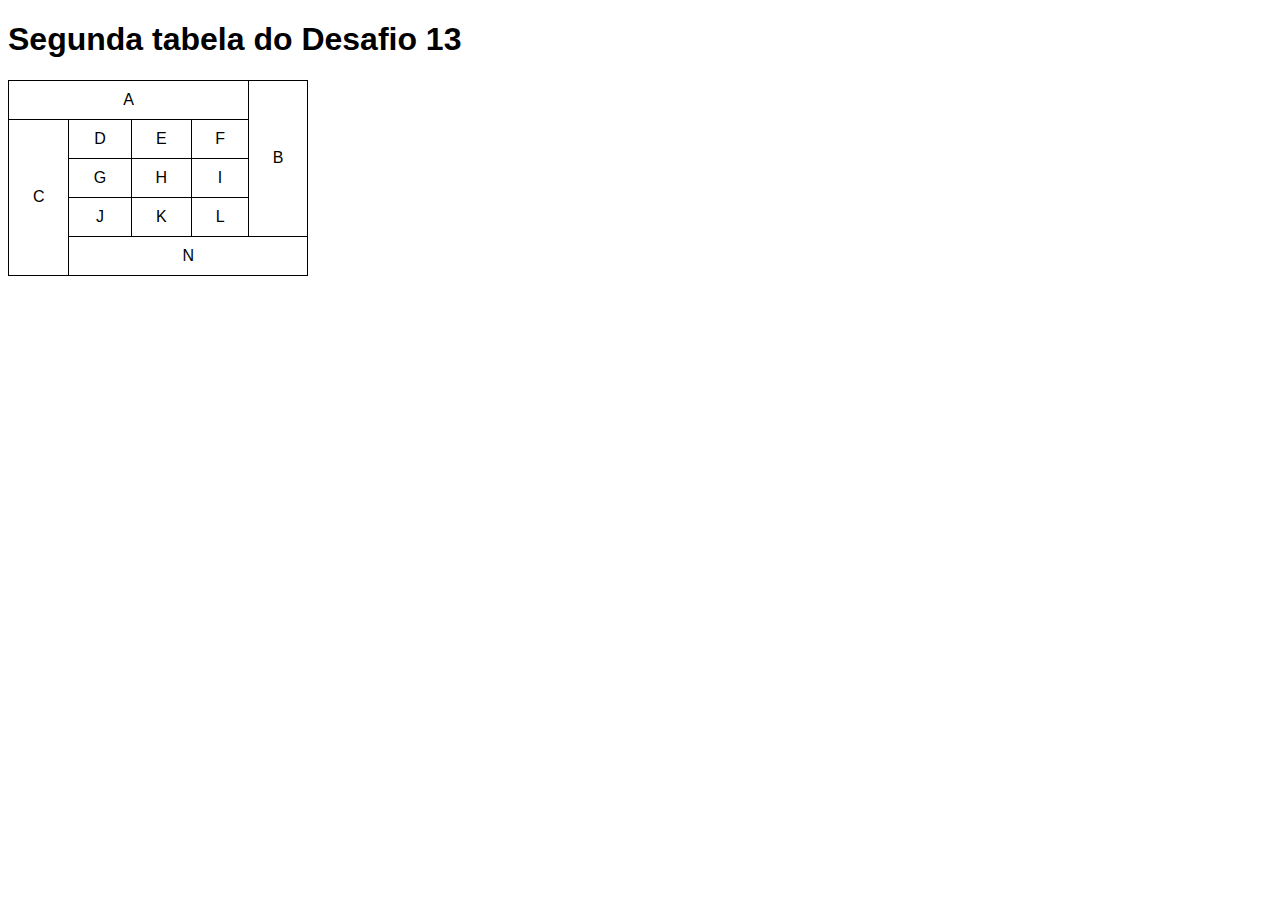
<file: desafios/d013/desafio-13-2.html>
<!DOCTYPE html>
<html lang="pt-br">
<head>
    <meta charset="UTF-8">
    <meta name="viewport" content="width=device-width, initial-scale=1.0">
    <title>Desafio 13.2</title>
    <style>
        body {
            font-family: Arial, Helvetica, sans-serif;
        }

        table {
            width: 300px;
            border-collapse: collapse;
        }

        td {
            border: 1px solid black;
            text-align: center;
            padding: 10px;
        }
    </style>
</head>
<body>
    <h1>Segunda tabela do Desafio 13</h1>
    <table>
        <tr>
            <td colspan="4">A</td>
            <td rowspan="4">B</td>
        </tr>
        <tr>
            <td rowspan="4">C</td>
            <td>D</td>
            <td>E</td>
            <td>F</td>
        </tr>
        <tr>
            <td>G</td>
            <td>H</td>
            <td>I</td>
        </tr>
        <tr>
            <td>J</td>
            <td>K</td>
            <td>L</td>
        </tr>
        <tr>
            <td colspan="4">N</td>
        </tr>
    </table>
</body>
</html>
</file>
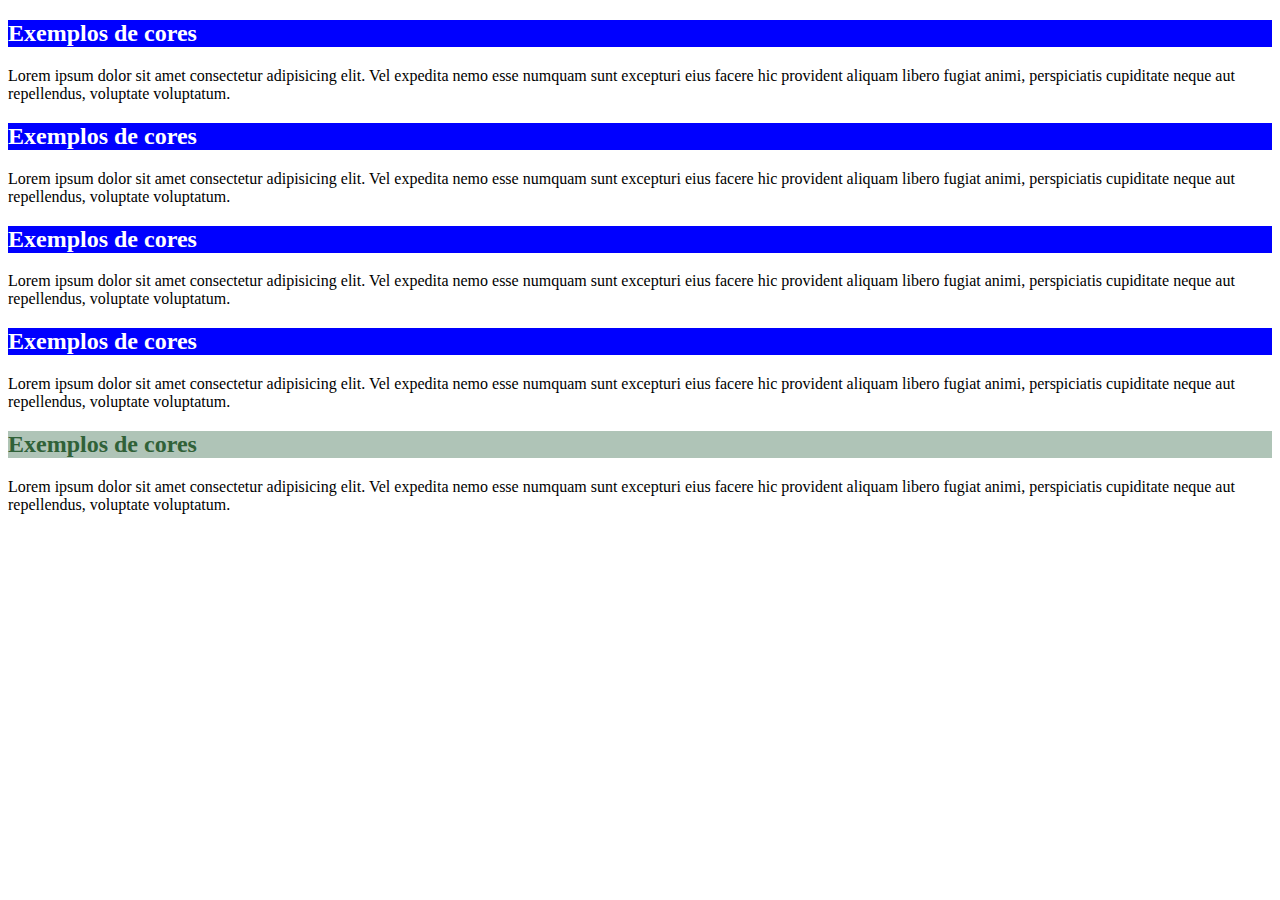
<file: exercicios/ex016/cor01.html>
<!DOCTYPE html>
<html lang="pt-br">
<head>
    <meta charset="UTF-8">
    <meta name="viewport" content="width=device-width, initial-scale=1.0">
    <title>Cores em CSS</title>
</head>
<body>

    <!-- Representação por nomes -->
    <h2 style="background-color: blue; color: white;">Exemplos de cores</h2>
    <p>Lorem ipsum dolor sit amet consectetur adipisicing elit. Vel expedita nemo esse numquam sunt excepturi eius facere hic provident aliquam libero fugiat animi, perspiciatis cupiditate neque aut repellendus, voluptate voluptatum.</p>

    <!-- Representação por códigos Hexadecimais -->
    <!-- Decimal: 0 1 2 3 4 5 6 7 8 9 -->
    <!-- Hexadecimal: 0 1 2 3 4 5 6 7 8 9 A B C D E F -->
    <h2 style="background-color: #0000ff; color: #ffffff;">Exemplos de cores</h2>
    <p>Lorem ipsum dolor sit amet consectetur adipisicing elit. Vel expedita nemo esse numquam sunt excepturi eius facere hic provident aliquam libero fugiat animi, perspiciatis cupiditate neque aut repellendus, voluptate voluptatum.</p>

    <!-- Representação em RGB (Red, Green, Blue)-->
    <h2 style="background-color: rgb(0, 0, 255); color: rgb(255, 255,  255);">Exemplos de cores</h2>
    <p>Lorem ipsum dolor sit amet consectetur adipisicing elit. Vel expedita nemo esse numquam sunt excepturi eius facere hic provident aliquam libero fugiat animi, perspiciatis cupiditate neque aut repellendus, voluptate voluptatum.</p>

    <!-- Repesentação por HSL (Hue, Saturation, Luminosity) -->
    <h2 style="background-color: hsl(240, 100%, 50%); color: hsl(0, 0%, 100%);">Exemplos de cores</h2>
    <p>Lorem ipsum dolor sit amet consectetur adipisicing elit. Vel expedita nemo esse numquam sunt excepturi eius facere hic provident aliquam libero fugiat animi, perspiciatis cupiditate neque aut repellendus, voluptate voluptatum.</p>
    
    <!-- Colocando o mouse em cima da cor kk -->
    <h2 style="background-color: #0b4b2554; color: #306138;">Exemplos de cores</h2>
    <p>Lorem ipsum dolor sit amet consectetur adipisicing elit. Vel expedita nemo esse numquam sunt excepturi eius facere hic provident aliquam libero fugiat animi, perspiciatis cupiditate neque aut repellendus, voluptate voluptatum.</p>
</body>
</html>
</file>
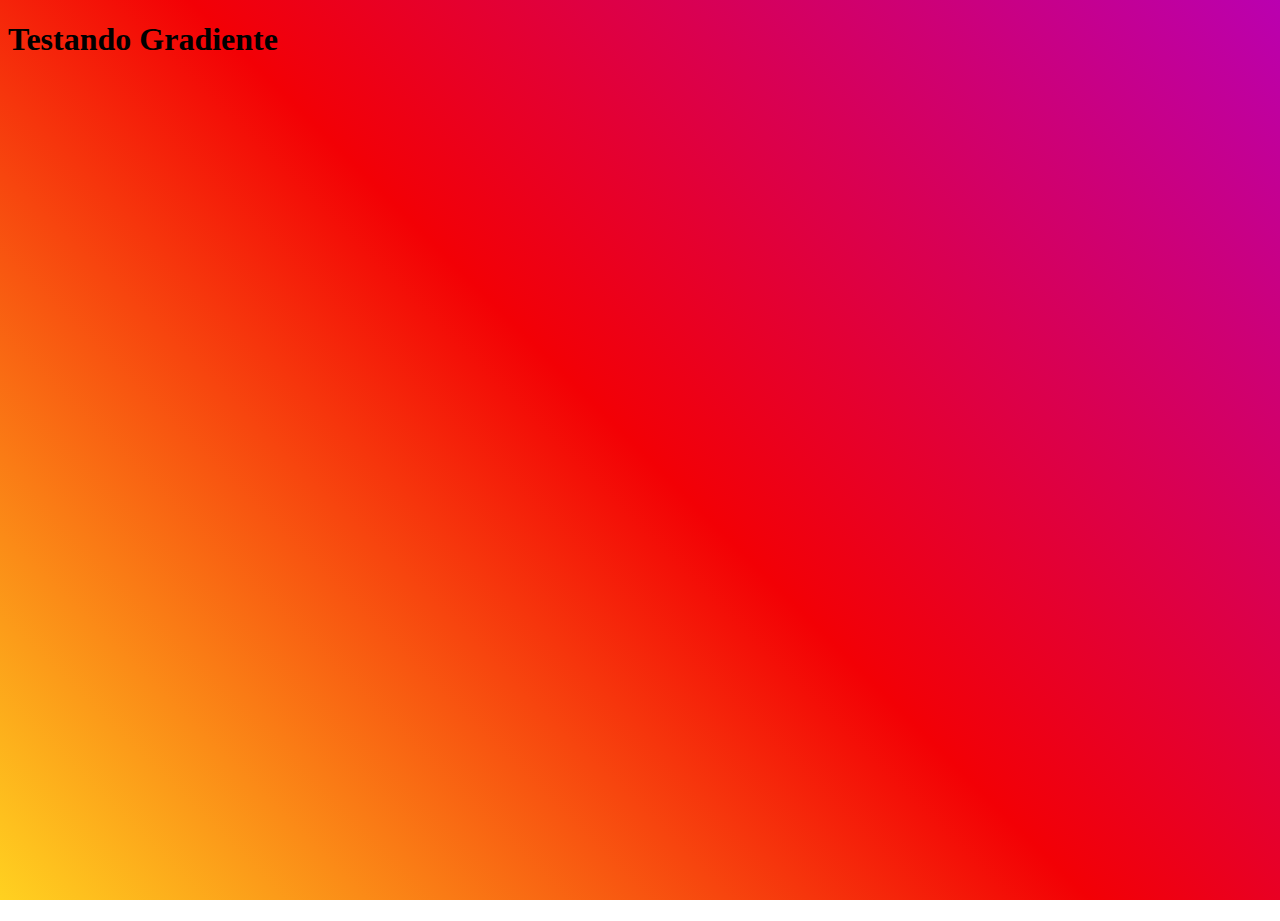
<file: exercicios/ex016/cor02.html>
<!DOCTYPE html>
<html lang="pt-br">
<head>
    <meta charset="UTF-8">
    <meta name="viewport" content="width=device-width, initial-scale=1.0">
    <title>Gradiente em CSS</title>
    <style>
        * { /* Configurações globais das CSS */
            height: 100%;
        }

        body {
            background-image: linear-gradient(45deg, #FFD120 , #F30005, #BA00B0);
            background-attachment: fixed;
        }
    </style>
</head>
<body>
    <h1>Testando Gradiente</h1>
</body>
</html>
</file>
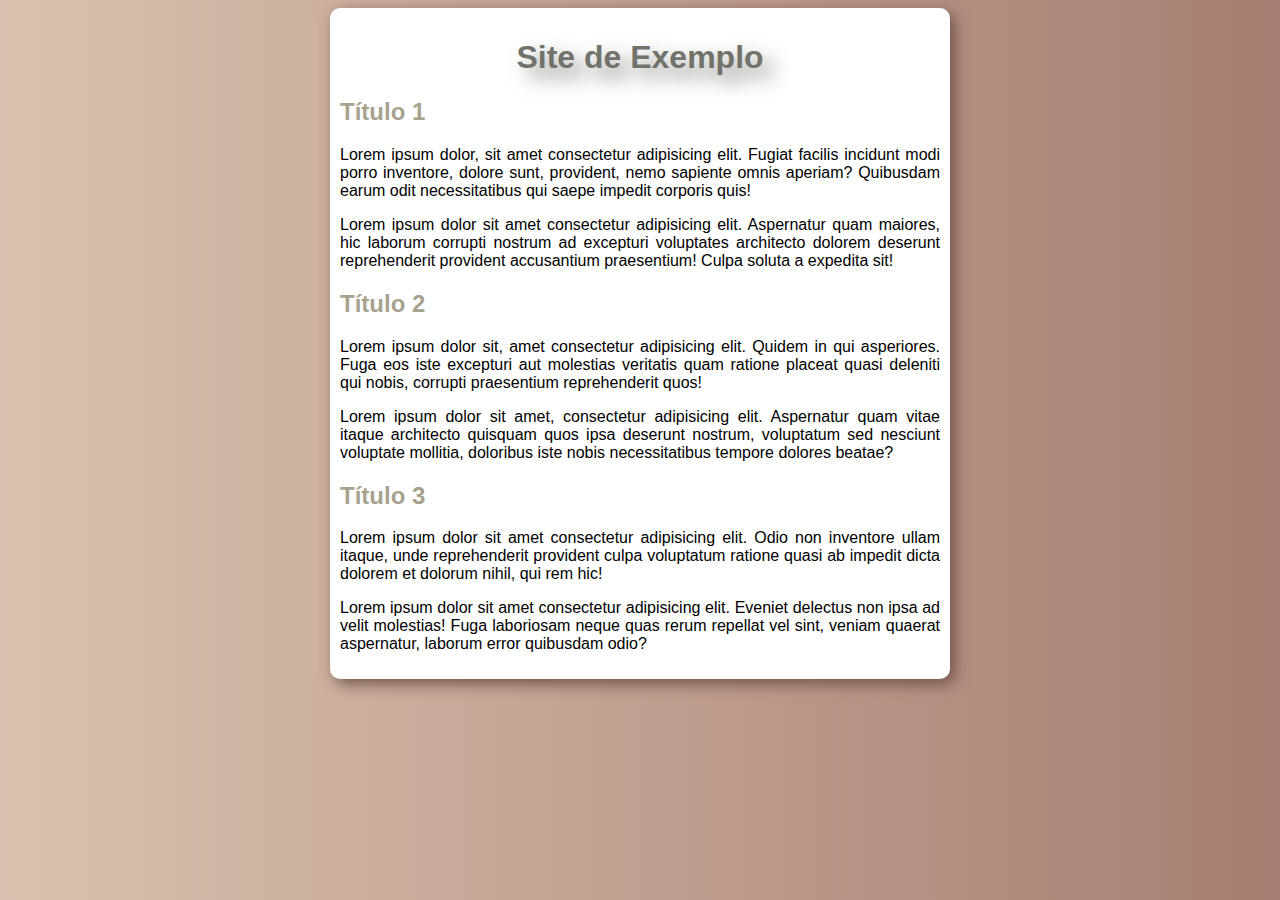
<file: exercicios/ex016/cor03.html>
<!DOCTYPE html>
<html lang="pt-br">
<head>
    <meta charset="UTF-8">
    <meta name="viewport" content="width=device-width, initial-scale=1.0">
    <title>Site de Exemplo</title>
    <link rel="stylesheet" href="style.css">
</head>
<body>
    <main>
        <h1>Site de Exemplo</h1>
        <h2>Título 1</h2>
        <p>Lorem ipsum dolor, sit amet consectetur adipisicing elit. Fugiat facilis incidunt modi porro inventore, dolore sunt, provident, nemo sapiente omnis aperiam? Quibusdam earum odit necessitatibus qui saepe impedit corporis quis!</p>
        <p>Lorem ipsum dolor sit amet consectetur adipisicing elit. Aspernatur quam maiores, hic laborum corrupti nostrum ad excepturi voluptates architecto dolorem deserunt reprehenderit provident accusantium praesentium! Culpa soluta a expedita sit!</p>
        <h2>Título 2</h2>
        <p>Lorem ipsum dolor sit, amet consectetur adipisicing elit. Quidem in qui asperiores. Fuga eos iste excepturi aut molestias veritatis quam ratione placeat quasi deleniti qui nobis, corrupti praesentium reprehenderit quos!</p>
        <p>Lorem ipsum dolor sit amet, consectetur adipisicing elit. Aspernatur quam vitae itaque architecto quisquam quos ipsa deserunt nostrum, voluptatum sed nesciunt voluptate mollitia, doloribus iste nobis necessitatibus tempore dolores beatae?</p>
        <h2>Título 3</h2>
        <p>Lorem ipsum dolor sit amet consectetur adipisicing elit. Odio non inventore ullam itaque, unde reprehenderit provident culpa voluptatum ratione quasi ab impedit dicta dolorem et dolorum nihil, qui rem hic!</p>
        <p>Lorem ipsum dolor sit amet consectetur adipisicing elit. Eveniet delectus non ipsa ad velit molestias! Fuga laboriosam neque quas rerum repellat vel sint, veniam quaerat aspernatur, laborum error quibusdam odio?</p>
    </main>
</body>
</html>
</file>
<file: style.css>
@charset "UTF-8";

@import url('https://fonts.googleapis.com/css2?family=Cabin:ital,wght@0,400..700;1,400..700&display=swap');

* {
    padding: 0;
    margin: 0;
    box-sizing: border-box;
}

body {
    background-color: #f4f0ea;
    color: #798252;
    font-family: "Cabin", sans-serif;
    font-weight: 400;
}

header {
    padding: 2rem;
    background-color: #331f19;
    text-align: center;
}

main {
    padding: 2rem;
    display: flex;
    flex-direction: column;
    gap: 1.5rem;
}

section {
    display: flex;
    flex-direction: column;
    gap: 1rem;
}

h2 {
    color: #331f19;
    font-size: 1.2rem;
}

input[type="radio"],
input[type="checkbox"] {
    accent-color: #ccd595;
}

input[type="text"],
input[type="password"],
input[type="date"],
input[type="email"] {
    width: 100%;
    padding: 0.6rem;
    border: 2px solid #ccd595;
    outline: none;
    border-radius: 5px;
    background-color: transparent;
}

input::placeholder {
    color: #cbbba7;
}

select {
    cursor: pointer;
    background-color: #ccd595;
    color: #331f19;
    border-radius: 5px;
    border: none;
    outline: none;
}

img {
    width: 5rem;
    border-radius: 5px;
}

table {
    width: 100%;
    border-collapse: collapse;
}

th {
    background-color: #ccd595;
    color: #331f19;
    padding: 1rem;
}

td {
    color: #331f19;
    padding: 1rem;
    text-align: center;
}

tfoot td {
    background-color: #331f19;
    color: #f4f0ea;
}

details {
    background-color: #ccd595;
    border-radius: 5px;
    padding: 1rem;
}

summary {
    color: #331f19;
    margin: 0.5rem;
    cursor: pointer;
}

ol {
    margin-left: 1.5rem;
}

ol li {
    padding: 0.2rem;
}

fieldset {
    border: 2px solid #ccd595;
    border-radius: 5px;
    padding: 1rem;
}

legend {
    color: #331f19;
    padding: 0 0.5rem;
}

textarea {
    background-color: transparent;
    outline: none;
    border-radius: 5px;
    border: 2px solid #ccd595;
}

button {
    background-color: #ccd595;
    border: none;
    padding: 0.5rem;
    color: #331f19;
    border-radius: 5px;
    cursor: pointer;
}

footer {
    background-color: #331f19;
    padding: 2rem;
    text-align: center;
}

.paragrafo-footer {
    color: #f4f0ea;
}

footer a {
    text-decoration: none;
    color: #ccd595;
}
</file>
<file: desafios/d012/estilo/style.css>
@charset "UTF-8";

@import url('https://fonts.googleapis.com/css2?family=Passion+One&display=swap');
@import url('https://fonts.googleapis.com/css2?family=Sriracha&display=swap');

:root {
    --fonte1: Verdana, Geneva, Tahoma, sans-serif;
    --fonte2: 'Passion One', sans-serif;
    --fonte3: 'Sriracha', cursive;
}

* {
    margin: 0px;
    padding: 0px;
    font-size: 1em;
}

html, body {
    min-height: 100vh;
    background-color: darkgray;
    font-family: var(--fonte1);
}

header {
    background-color: black;
    color: white;
    text-align: center;
}

header > h1 {
    padding-top: 50px;
    font-variant: small-caps;
    font-family: var(--fonte2);
    font-size: 10vw
}

header > p {
    padding-bottom: 50px;
}

header a, footer a {
    color: white;
    text-decoration: none;
    font-weight: bolder;
}

header a:hover, footer a:hover {
    text-decoration: underline;
}

section {
    padding-top: 10vh;
    padding-bottom: 10vh;
    line-height: 2em;
    padding-left: 30px;
    font-family: var(--fonte3);
    font-size: 3.5vw;
}

section > p {
    padding-bottom: 2em;
}

section.normal {
    background-color: white;
    color: black;
}

section.imagem {
    background-color: rgb(75, 72, 72);
    color: white;
    box-shadow: inset 6px 6px 12px 0px rgba(0, 0, 0, 0.486);
    background-size: cover;
    background-attachment: fixed;
}

section.imagem > p {
    display: inline-block;
    padding: 5px;
    background-color: rgba(0, 0, 0, 0.5);
    text-shadow: 1px 1px 0px black;
}

section#img01 {
    background-image: url("../imagens/background001.jpg");
    background-position: right center;

}

section#img02 {
    background-image: url("../imagens/background002.jpg");
    background-position: right center;

}

footer {
    background-color: black;
    color: white;
    text-align: center;
    padding: 10px;
}
</file>
<file: exercicios/ex026/mq001/estilos/tela.css>
@charset "UTF-8";

/* Estilos para telas */

* {
    margin: 0px;
    padding: 0px;
}

html {
    font-family: Arial, Helvetica, sans-serif;
    font-size: 1em;
}

header {
    background-color: lightgray;
}

header h1 {
    text-align: center;
}

menu ul {
    list-style-type: none;
    background-color: gray;
}

menu li {
    background-color: rgb(80, 80, 80);
    color: white;
    display: inline-block;
    padding: 10px;
}

article {
    width: 600px;
    display: block;
    margin: auto;
}
</file>
<file: exercicios/ex026/mq001/estilos/impressora.css>
@charset "UTF-8";

/* Estilo para impressoras */

* {
    margin: 10px;
    padding: 10px;
}

html {
    font-family: 'Courier New', Courier, monospace;
    font-size: 1.5em;
    line-height: 1.5em;
}

menu {
    display: none;
}

article {
    width: 100%;
}

article::after {
    content: 'Esse artigo foi impresso através do site www.cursoemvideo.com';
}
</file>
<file: exercicios/ex026/mq002/estilos/style.css>
@charset "UTF-8";

/* Configurações gerais */
</file>
<file: exercicios/ex026/mq002/estilos/retrato.css>
@charset "UTF-8";

/* Aparelho em pé (portrait) */
</file>
<file: exercicios/ex026/mq002/estilos/paisagem.css>
@charset "UTF-8";

/* Aparelho deitado (landscape) */
</file>
<file: exercicios/ex026/mq003/estilos/style.css>
@charset "UTF-8";

/* declarações gerais */

@media all {
    * {
        margin: 0px;
        padding: 0px;
        font-family: Arial, Helvetica, sans-serif;
    }
    
    html, body {
        width: 100vw;
        height: 100vh;
        background-color: #233eff;
        background-size: contain;
        background-repeat: no-repeat;
    }
    
    h1 {
        color: white;
        text-shadow: 2px 2px 0px #152496;
        padding: 10px;
    } 
}

/* declarações retrato */
@media screen and (orientation: portrait) {
    body {
        background-image: url(../imagens/cev-portrait.jpg);
        background-position: center bottom;
    }
}

/* declarações paisagem */
@media screen and (orientation: landscape) {
    body {
        background-image: url(../imagens/cev-landscape.jpg);
        background-position: left bottom;
    }
}
</file>
<file: exercicios/ex026/mq004/estilos/style.css>
@charset "UTF-8";

/* Versão Mobile First */

* {
    font-family: Arial, Helvetica, sans-serif;
    font-size: 1em;
    margin: 0px;
    padding: 0px;
    box-sizing: border-box;
}

html {
    height: 100vh;
}

body {
    background: black url(../imagens/back-phone.jpg) no-repeat;
    background-size: cover;
    background-position: center center;
}

main {
    background-color: rgba(255, 255, 255, 0.600);
    width: 90vw;
    margin: auto;
    margin-top: 20px;
    border-radius: 10px;
    padding: 10px;
}

h1 {
    text-align: center;
    color: white;
    font-size: 2em;
    text-shadow: 2px 2px 2px rgba(0, 0, 0, 0.5);
}

img {
    display: block;
    margin: auto;
}

img#phone { display: block;}
img#tablet {display: none;}
img#print {display: none;}
img#pc {display: none;}
img#tv {display: none;}
</file>
<file: exercicios/ex026/mq004/estilos/media-query.css>
@charset "UTF-8";

/* Todas as demais mídias */

/* Typical Device Breakpoints 
------------------------------
Pequenas Telas: até 600px
Celular: de 600px até 768px
Tablet: 768px até 992px
Desktop: 992px até 1200px
Granes telas: acima de 1200px
*/

@media print { /* IMPRESSÃO */

    * {
        font-family: 'Courier New', Courier, monospace;
    }

    body {
        background-image: url(../imagens/back-print.jpg); /* DESNECESSÁRIO */
    }

    main {
        width: 90%;
        border: 2px solid black;
    }

    main::after {
        content: 'Essa impressão foi feita através do site www.cursoemvideo.com';
        text-decoration: overline;
    }

    main h1 {
        text-shadow: none;
        color: black;
    }

    img#phone { display: none;}
    img#tablet {display: none;}
    img#print {display: block;}
    img#pc {display: none;}
    img#tv {display: none;}
}

@media screen and (min-width: 768px) and (max-width: 992px) { /* TABLET */
    body {
        background-image: url(../imagens/back-tablet.jpg);
    }

    img#phone { display: none;}
    img#tablet {display: block;}
    img#print {display: none;}
    img#pc {display: none;}
    img#tv {display: none;}
}

@media screen and (min-width:992px) and (max-width: 1200px) { /* DESKTOP */
    body {
        background-image: url(../imagens/back-pc.jpg);
    }

    img#phone { display: none;}
    img#tablet {display: none;}
    img#print {display: none;}
    img#pc {display: block;}
    img#tv {display: none;}
}

@media screen and (min-width: 1200px) { /* GRANDES TELAS */
    body {
        background-image: url(../imagens/back-tv.jpg);
    }

    main {
        width: 700px;
    }

    img#phone { display: none;}
    img#tablet {display: none;}
    img#print {display: none;}
    img#pc {display: none;}
    img#tv {display: block;}
}
</file>
<file: exercicios/ex026/mq005/estilos/style.css>
@charset "UTF-8";

* {
    font-family: Arial, Helvetica, sans-serif;

    margin: 0px;
    padding: 0px;
}

body, html {
    background-color: rgb(184, 183, 183);
}

header {
    background-color: rgb(184, 183, 183);
}

header h1 {
    padding: 10px;
    text-align: center;
}

span#burguer {
    background-color: rgb(41, 41, 41);
    color: white;
    display: block;
    text-align: center;
    padding: 10px;
    cursor: pointer;
}

span#burguer:hover {
    background-color: white;
    color: black;
}

menu {
    display: none;
}

menu ul {
    list-style-type: none;
}

menu ul li a {
    display: block;
    padding: 10px;
    text-decoration: none;
    text-align: center;
    background-color: rgb(88, 88, 88);
    color: white;
    border-top: 2px solid gray;
}

menu ul li a:hover {
    background-color: gray;
}

main {
    width: 90vw;
    background-color: white;
    margin: auto;
    margin-top: 10px;
    padding: 10px;
    border-radius: 10px;
}

article h2 {
    padding-bottom: 20px;
}

article p {
    text-align: justify;
    margin-bottom: 20px;
    text-indent: 20px;
}
</file>
<file: exercicios/ex026/mq005/estilos/media-query.css>
@charset "UTF-8";

@media screen and (min-width: 768px) {
    span#burguer {
        display: none;
    }

    menu {
        display: block;
    }

    menu ul li {
        display: inline-block;
    }

    main {
        width: 768px;
    }
}
</file>
<file: exercicios/ex016/style.css>
@charset "UTF-8";

* {
    font-family: Arial, Helvetica, sans-serif;
}

body {
    background: linear-gradient(to right, #D9C2AD, #A67E6F);
}

main {
    background-color: white;
    border-radius: 10px;
    box-shadow: 5px 5px 15px rgb(112, 84, 74);
    width: 600px;
    padding: 10px;
    margin: auto;
}

h1 {
    color: #71736A;
    text-align: center;
    text-shadow: 10px 10px 20px #43463aa8;
}

h2 {
    color: #A6A28F;
}

p {
    text-align: justify;
}
</file>
